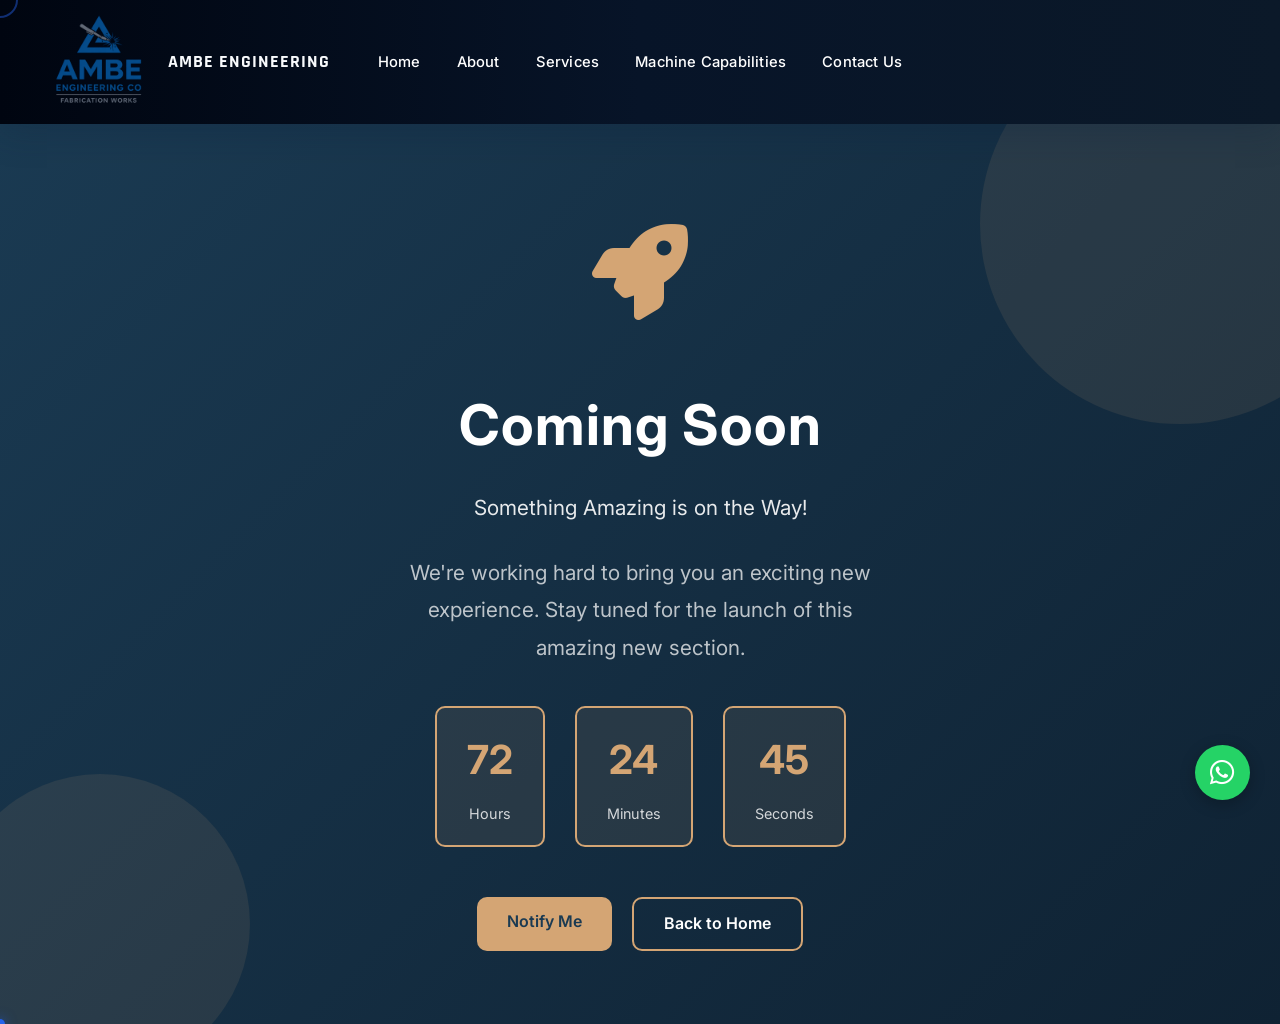
<file: coming-soon.html>
<!DOCTYPE html>
<html lang="en">
<head>
    <meta charset="UTF-8">
    <meta name="viewport" content="width=device-width, initial-scale=1.0">
    <link rel="icon" type="image/png" sizes="32x32" href="image&video/favicon-32x32.png">
    <link rel="icon" type="image/png" sizes="16x16" href="image&video/favicon-16x16.png">
    <link rel="apple-touch-icon" sizes="180x180" href="image&video/apple-touch-icon.png">
    <meta name="theme-color" content="#0f223d">
    <title>Coming Soon | Ambe Engineering Co.</title>
    <link rel="stylesheet" href="styles.css?v=19">
    <link rel="stylesheet" href="https://cdnjs.cloudflare.com/ajax/libs/font-awesome/6.4.0/css/all.min.css">
    <style>
        .coming-soon-container {
            background: linear-gradient(135deg, #1a3a52 0%, #0f2233 100%);
            color: white;
            min-height: 100vh;
            display: flex;
            align-items: center;
            justify-content: center;
            padding: 40px 20px;
            position: relative;
            overflow: hidden;
        }

        .coming-soon-content {
            text-align: center;
            z-index: 2;
            animation: fadeInUp 0.8s ease;
        }

        .coming-soon-icon {
            font-size: 6rem;
            color: #d4a574;
            margin-bottom: 30px;
            animation: float 3s ease-in-out infinite;
        }

        .coming-soon-content h1 {
            font-size: 3.5rem;
            margin-bottom: 20px;
            font-weight: 700;
            letter-spacing: 1px;
        }

        .coming-soon-content p {
            font-size: 1.3rem;
            margin-bottom: 30px;
            opacity: 0.9;
        }

        .coming-soon-description {
            font-size: 1rem;
            margin-bottom: 40px;
            opacity: 0.8;
            max-width: 500px;
            margin-left: auto;
            margin-right: auto;
            line-height: 1.8;
        }

        .countdown {
            display: flex;
            justify-content: center;
            gap: 30px;
            margin-bottom: 50px;
            flex-wrap: wrap;
        }

        .countdown-item {
            background: rgba(212, 165, 116, 0.1);
            border: 2px solid #d4a574;
            border-radius: 10px;
            padding: 20px 30px;
            min-width: 100px;
        }

        .countdown-number {
            font-size: 2.5rem;
            color: #d4a574;
            font-weight: 700;
        }

        .countdown-label {
            font-size: 0.9rem;
            margin-top: 10px;
            opacity: 0.8;
        }

        .coming-soon-buttons {
            display: flex;
            gap: 20px;
            justify-content: center;
            flex-wrap: wrap;
        }

        .coming-soon-buttons a {
            display: inline-block;
            padding: 12px 30px;
            border-radius: 10px;
            text-decoration: none;
            font-weight: 600;
            transition: all 0.3s ease;
        }

        .btn-notify {
            background: #d4a574;
            color: #1a3a52;
        }

        .btn-notify:hover {
            background: #e8b887;
            transform: translateY(-3px);
            box-shadow: 0 15px 30px rgba(212, 165, 116, 0.3);
        }

        .btn-home {
            background: transparent;
            color: white;
            border: 2px solid #d4a574;
        }

        .btn-home:hover {
            background: #d4a574;
            color: #1a3a52;
            transform: translateY(-3px);
        }

        .background-shapes {
            position: absolute;
            top: 0;
            left: 0;
            width: 100%;
            height: 100%;
            z-index: 1;
        }

        .coming-soon-shape {
            position: absolute;
            opacity: 0.1;
        }

        .coming-soon-shape1 {
            width: 400px;
            height: 400px;
            background: #d4a574;
            border-radius: 50%;
            top: -100px;
            right: -100px;
            animation: float 6s ease-in-out infinite;
        }

        .coming-soon-shape2 {
            width: 300px;
            height: 300px;
            background: #d4a574;
            border-radius: 50%;
            bottom: -50px;
            left: -50px;
            animation: float 8s ease-in-out infinite;
            animation-delay: 2s;
        }

        @keyframes float {
            0%, 100% {
                transform: translateY(0px);
            }
            50% {
                transform: translateY(-30px);
            }
        }

        @keyframes fadeInUp {
            from {
                opacity: 0;
                transform: translateY(30px);
            }
            to {
                opacity: 1;
                transform: translateY(0);
            }
        }

        @media (max-width: 768px) {
            .coming-soon-content h1 {
                font-size: 2.5rem;
            }

            .coming-soon-content p {
                font-size: 1rem;
            }

            .coming-soon-icon {
                font-size: 4rem;
            }

            .countdown {
                gap: 15px;
            }

            .countdown-item {
                padding: 15px 20px;
                min-width: 80px;
            }

            .countdown-number {
                font-size: 1.8rem;
            }

            .coming-soon-buttons {
                flex-direction: column;
            }

            .coming-soon-buttons a {
                width: 100%;
                text-align: center;
            }
        }
    </style>
</head>
<body>
    <!-- Navigation Bar -->
    <nav class="navbar">
        <div class="nav-container">
            <a href="index.html" class="logo">
                <img src="image&video/final logo.png" alt="Ambe Engineering Logo">
                <span>AMBE ENGINEERING</span>
            </a>
            <ul class="nav-links">
                <li><a href="index.html">Home</a></li>
                <li><a href="about.html">About</a></li>
                <li><a href="services.html">Services</a></li>
                <li><a href="machines.html">Machine Capabilities</a></li>
                <li><a href="contact.html">Contact Us</a></li>
            </ul>
            <div class="hamburger">
                <span></span>
                <span></span>
                <span></span>
            </div>
        </div>
    </nav>

    <!-- Coming Soon Section -->
    <section class="coming-soon-container">
        <div class="background-shapes">
            <div class="coming-soon-shape coming-soon-shape1"></div>
            <div class="coming-soon-shape coming-soon-shape2"></div>
        </div>

        <div class="coming-soon-content">
            <div class="coming-soon-icon">
                <i class="fas fa-rocket"></i>
            </div>
            <h1>Coming Soon</h1>
            <p>Something Amazing is on the Way!</p>
            
            <div class="coming-soon-description">
                <p>We're working hard to bring you an exciting new experience. Stay tuned for the launch of this amazing new section.</p>
            </div>

            <div class="countdown">
                <div class="countdown-item">
                    <div class="countdown-number">72</div>
                    <div class="countdown-label">Hours</div>
                </div>
                <div class="countdown-item">
                    <div class="countdown-number">24</div>
                    <div class="countdown-label">Minutes</div>
                </div>
                <div class="countdown-item">
                    <div class="countdown-number">45</div>
                    <div class="countdown-label">Seconds</div>
                </div>
            </div>

            <div class="coming-soon-buttons">
                <a href="contact.html" class="coming-soon-buttons btn-notify">Notify Me</a>
                <a href="index.html" class="coming-soon-buttons btn-home">Back to Home</a>
            </div>
        </div>
    </section>

    <script src="script.js?v=11"></script>
    <!-- Custom Premium Cursor elements -->
    <div class="custom-cursor-dot"></div>
    <div class="custom-cursor-outline"></div>

    </body>
</html>
</file>
<file: styles.css>
/* ========================================
   AMBE ENGINEERING - PREMIUM STYLES
   ======================================== */

@import url('https://fonts.googleapis.com/css2?family=Inter:wght@400;500;600;700;800&family=Rajdhani:wght@600;700&display=swap');

:root {
    --primary-color: #0f223d;
    --primary-light: #1a3a52;
    --secondary-color: #2563eb;
    --secondary-dark: #1d4ed8;
    --secondary-light: #3b82f6;
    --accent-blue: #1d4ed8;
    --accent-navy: #0f223d;
    --accent-light: #dbeafe;
    --accent-sky: #60a5fa;
    --text-dark: #1e293b;
    --text-muted: #64748b;
    --text-light: #f8fafc;
    --bg-light: #f1f5f9;
    --bg-white: #ffffff;
    --border-light: #e2e8f0;
    --shadow-sm: 0 4px 15px rgba(15, 34, 61, 0.08);
    --shadow-md: 0 10px 40px rgba(15, 34, 61, 0.12);
    --shadow-lg: 0 20px 60px rgba(15, 34, 61, 0.15);
    --shadow-blue: 0 8px 30px rgba(37, 99, 235, 0.25);
    --radius-sm: 8px;
    --radius-md: 12px;
    --radius-lg: 20px;
    --transition: 0.35s cubic-bezier(0.4, 0, 0.2, 1);
    --container-width: 1200px;
    --nav-height: 124px;
}

*, *::before, *::after {
    margin: 0;
    padding: 0;
    box-sizing: border-box;
}

html {
    scroll-behavior: smooth;
}

body {
    font-family: 'Inter', -apple-system, BlinkMacSystemFont, 'Segoe UI', sans-serif;
    color: var(--text-dark);
    background: var(--bg-white);
    line-height: 1.6;
    overflow-x: hidden;
}

img {
    max-width: 100%;
    height: auto;
    display: block;
}

a {
    text-decoration: none;
    color: inherit;
    transition: color var(--transition);
}

ul {
    list-style: none;
}

.container {
    max-width: var(--container-width);
    margin: 0 auto;
    padding: 0 24px;
}

/* ========================================
   CUSTOM CURSOR
   ======================================== */
.custom-cursor-dot,
.custom-cursor-outline {
    position: fixed;
    pointer-events: none;
    z-index: 10000;
    transform: translate(-50%, -50%);
    border-radius: 50%;
}

.custom-cursor-dot {
    width: 10px;
    height: 10px;
    background: var(--secondary-color);
    box-shadow: 0 0 12px rgba(37, 99, 235, 0.6);
    transition: transform 0.2s ease, background 0.2s ease;
}

.custom-cursor-outline {
    width: 36px;
    height: 36px;
    border: 2px solid rgba(37, 99, 235, 0.45);
    transition: width 0.25s ease, height 0.25s ease, border-color 0.25s ease, background 0.25s ease;
}

.custom-cursor-dot.hovered {
    transform: translate(-50%, -50%) scale(2);
    background: var(--secondary-light);
}

.custom-cursor-outline.hovered {
    width: 64px;
    height: 64px;
    border-color: var(--secondary-color);
    background: rgba(37, 99, 235, 0.08);
}

@media (min-width: 1025px) {
    body {
        cursor: none;
    }

    a, button, .btn, input, textarea, select {
        cursor: none;
    }
}

@media (max-width: 1024px) {
    .custom-cursor-dot,
    .custom-cursor-outline {
        display: none;
    }
}

/* ========================================
   SECTION REVEAL ANIMATION
   ======================================== */
.reveal-section {
    opacity: 1;
    transform: translateY(20px);
    transition: opacity 0.7s ease, transform 0.7s ease;
}

.reveal-section.revealed {
    opacity: 1;
    transform: translateY(0);
}

.hero.reveal-section {
    opacity: 1;
    transform: none;
}

/* ========================================
   NAVBAR — solid blue header
   ======================================== */
.navbar {
    position: relative;
    top: 0;
    left: 0;
    right: 0;
    z-index: 1000;
    height: var(--nav-height);
    background: linear-gradient(90deg, #000510 0%, #071428 50%, #0b1929 100%);
    box-shadow: 0 6px 24px rgba(15, 34, 61, 0.28);
    transition: box-shadow var(--transition);
}

.nav-container {
    position: relative;
    width: 100%;
    max-width: 100%;
    margin: 0 auto;
    padding: 0 clamp(20px, 3vw, 48px);
    height: 100%;
    display: flex;
    align-items: center;
    justify-content: center;
}

.logo {
    display: flex;
    align-items: center;
    flex-shrink: 0;
    position: absolute;
    left: clamp(20px, 3vw, 48px);
    top: 50%;
    height: 100%;
    padding: 2px 0;
    transform: translateY(-50%);
    z-index: 2;
}

.logo img {
    height: 100%;
    max-width: min(460px, 48vw);
    width: auto;
    object-fit: contain;
    object-position: left center;
    transition: transform var(--transition);
    display: block;
    margin: 0;
    padding: 0;
}

.logo:hover img {
    transform: scale(1.03);
}

.logo span {
    color: var(--text-light);
    font-family: 'Rajdhani', sans-serif;
    font-weight: 700;
    font-size: 1.1rem;
    margin-left: 10px;
    letter-spacing: 1px;
}

.nav-links {
    position: static;
    transform: none;
    display: flex;
    align-items: center;
    justify-content: center;
    gap: 4px;
    margin: 0;
    padding: 0;
    z-index: 1;
    list-style: none;
    flex: 1;
}

.nav-links a {
    color: #ffffff;
    font-size: 0.92rem;
    font-weight: 500;
    padding: 10px 16px;
    border-radius: 4px;
    transition: color var(--transition), opacity var(--transition);
    white-space: nowrap;
    letter-spacing: 0.2px;
}

.nav-links a:hover {
    color: #ffffff;
    opacity: 0.82;
    background: transparent;
}

.nav-links a.active {
    color: #ffffff;
    font-weight: 700;
    background: transparent;
    opacity: 1;
}

.nav-right {
    display: flex;
    align-items: center;
    gap: 16px;
    margin-left: 0;
    flex-shrink: 0;
    position: absolute;
    right: clamp(16px, 3vw, 48px);
    top: 50%;
    transform: translateY(-50%);
    z-index: 2;
}

.btn-inquiry {
    display: inline-flex;
    align-items: center;
    justify-content: center;
    gap: 8px;
    background: #0056b3;
    color: white;
    padding: 12px 28px;
    border-radius: 8px;
    font-size: 0.9rem;
    font-weight: 700;
    transition: all var(--transition);
    white-space: nowrap;
    box-shadow: 0 4px 16px rgba(0, 86, 179, 0.4);
}

.btn-inquiry:hover {
    background: #004494;
    transform: translateY(-2px);
    box-shadow: 0 8px 24px rgba(0, 86, 179, 0.5);
}

.btn-primary {
    background: linear-gradient(135deg, var(--secondary-color), var(--secondary-light));
    color: white;
}

.btn-primary:hover {
    background: linear-gradient(135deg, var(--secondary-dark), var(--secondary-color));
    transform: translateY(-2px);
    box-shadow: 0 8px 25px rgba(37, 99, 235, 0.35);
}

.hamburger {
    display: none;
    flex-direction: column;
    gap: 5px;
    cursor: pointer;
    padding: 5px;
}

.hamburger span {
    display: block;
    width: 26px;
    height: 3px;
    background: white;
    border-radius: 2px;
    transition: all var(--transition);
}

/* ========================================
   BUTTONS
   ======================================== */
.btn {
    display: inline-flex;
    align-items: center;
    gap: 10px;
    padding: 14px 28px;
    border-radius: 50px;
    font-size: 0.95rem;
    font-weight: 600;
    border: none;
    transition: all var(--transition);
    white-space: nowrap;
}

.btn-secondary {
    background: transparent;
    color: white;
    border: 2px solid rgba(255, 255, 255, 0.6);
}

.btn-secondary:hover {
    background: white;
    color: var(--primary-color);
    border-color: white;
}

.btn-light {
    background: white;
    color: var(--primary-color);
}

.btn-light:hover {
    background: var(--secondary-color);
    color: white;
    transform: translateY(-2px);
}

/* ========================================
   HERO SECTION
   ======================================== */
.hero {
    position: relative;
    width: 100%;
    height: calc(100vh - var(--nav-height));
    min-height: 480px;
    overflow: hidden;
    display: flex;
    align-items: center;
    justify-content: center;
}

.hero-video {
    position: absolute;
    top: 50%;
    left: 50%;
    min-width: 100%;
    min-height: 100%;
    width: auto;
    height: auto;
    transform: translate(-50%, -50%);
    object-fit: cover;
    z-index: 0;
    animation: heroZoom 20s ease-in-out infinite alternate;
}

.hero-overlay {
    position: absolute;
    inset: 0;
    background: linear-gradient(
        to bottom,
        rgba(11, 19, 43, 0.4) 0%,
        rgba(11, 19, 43, 0.2) 50%,
        rgba(11, 19, 43, 0.5) 100%
    );
    z-index: 1;
}

.hero-content {
    position: relative;
    z-index: 2;
    text-align: center;
    padding: 0 24px;
}

/* ========================================
   ABOUT HOME SECTION
   ======================================== */
.about-home {
    padding: 120px 0;
    background: linear-gradient(135deg, #f8fafc 0%, #eef2ff 50%, #f1f5f9 100%);
    position: relative;
    overflow: hidden;
}

.about-home-bg {
    position: absolute;
    inset: 0;
    background-image: radial-gradient(circle, rgba(37, 99, 235, 0.07) 1px, transparent 1px);
    background-size: 28px 28px;
    pointer-events: none;
}

.about-home-bg::before {
    content: '';
    position: absolute;
    top: -20%;
    right: -10%;
    width: 500px;
    height: 500px;
    background: radial-gradient(circle, rgba(37, 99, 235, 0.12) 0%, transparent 70%);
    border-radius: 50%;
    animation: blobPulse 8s ease-in-out infinite;
}

.about-home-bg::after {
    content: '';
    position: absolute;
    bottom: -15%;
    left: -5%;
    width: 400px;
    height: 400px;
    background: radial-gradient(circle, rgba(59, 130, 246, 0.08) 0%, transparent 70%);
    border-radius: 50%;
    animation: blobPulse 10s ease-in-out infinite reverse;
}

@keyframes blobPulse {
    0%, 100% { transform: scale(1); opacity: 0.8; }
    50% { transform: scale(1.15); opacity: 1; }
}

.about-home-grid {
    display: grid;
    grid-template-columns: 1fr 1fr;
    gap: 70px;
    align-items: center;
    position: relative;
    z-index: 1;
}

.about-image-collage {
    position: relative;
    width: 100%;
    max-width: 500px;
    aspect-ratio: 1;
    margin: 0 auto;
    animation: floatCollage 7s ease-in-out infinite;
}

@keyframes floatCollage {
    0%, 100% { transform: translateY(0); }
    50% { transform: translateY(-14px); }
}

.collage-glow-ring {
    position: absolute;
    top: 50%;
    left: 50%;
    width: 70%;
    height: 70%;
    transform: translate(-50%, -50%);
    border-radius: 50%;
    background: radial-gradient(circle, rgba(37, 99, 235, 0.15) 0%, transparent 70%);
    animation: glowPulse 4s ease-in-out infinite;
    z-index: 0;
}

.collage-orbit-ring {
    position: absolute;
    top: 50%;
    left: 50%;
    width: 88%;
    height: 88%;
    transform: translate(-50%, -50%);
    border: 2px dashed rgba(37, 99, 235, 0.2);
    border-radius: 50%;
    animation: orbitSpin 30s linear infinite;
    z-index: 0;
}

@keyframes glowPulse {
    0%, 100% { opacity: 0.6; transform: translate(-50%, -50%) scale(1); }
    50% { opacity: 1; transform: translate(-50%, -50%) scale(1.08); }
}

@keyframes orbitSpin {
    from { transform: translate(-50%, -50%) rotate(0deg); }
    to { transform: translate(-50%, -50%) rotate(360deg); }
}

.collage-circle {
    position: absolute;
    border-radius: 50%;
    overflow: hidden;
    border: 4px solid white;
    box-shadow: 0 8px 30px rgba(15, 34, 61, 0.15);
    background: white;
    transition: transform 0.45s cubic-bezier(0.4, 0, 0.2, 1),
                box-shadow 0.45s ease,
                border-color 0.45s ease;
}

.collage-circle img {
    width: 100%;
    height: 100%;
    object-fit: cover;
    object-position: center;
    transition: transform 0.5s ease;
}

.collage-circle:hover {
    transform: scale(1.1);
    box-shadow: 0 16px 40px rgba(37, 99, 235, 0.3);
    border-color: var(--secondary-light);
    z-index: 10;
}

.collage-circle:hover img {
    transform: scale(1.08);
}

.circle-main {
    width: 54%;
    height: 54%;
    top: 50%;
    left: 50%;
    transform: translate(-50%, -50%);
    z-index: 5;
    border-width: 5px;
    border-color: white;
    box-shadow: 0 12px 40px rgba(37, 99, 235, 0.25);
    animation: mainCirclePulse 5s ease-in-out infinite;
}

@keyframes mainCirclePulse {
    0%, 100% { box-shadow: 0 12px 40px rgba(37, 99, 235, 0.25); }
    50% { box-shadow: 0 16px 50px rgba(37, 99, 235, 0.4); }
}

.circle-main:hover {
    transform: translate(-50%, -50%) scale(1.06);
}

.circle-sub {
    width: 28%;
    height: 28%;
    z-index: 4;
}

.circle-1 {
    top: 0;
    left: 6%;
}

.circle-2 {
    top: 3%;
    right: 0;
}

.circle-3 {
    bottom: 3%;
    left: 0;
}

.circle-4 {
    bottom: 0;
    right: 6%;
}

.about-image-collage.collage-revealed .circle-1 {
    animation: floatSub1 6s ease-in-out infinite;
}

.about-image-collage.collage-revealed .circle-2 {
    animation: floatSub2 7s ease-in-out infinite 0.5s;
}

.about-image-collage.collage-revealed .circle-3 {
    animation: floatSub1 6.5s ease-in-out infinite 1s;
}

.about-image-collage.collage-revealed .circle-4 {
    animation: floatSub2 7.5s ease-in-out infinite 1.5s;
}

@keyframes floatSub1 {
    0%, 100% { transform: translateY(0); }
    50% { transform: translateY(-8px); }
}

@keyframes floatSub2 {
    0%, 100% { transform: translateY(0); }
    50% { transform: translateY(8px); }
}

.collage-circle-logo {
    background: linear-gradient(145deg, #ffffff 0%, #eef2ff 100%);
    border: 4px solid var(--secondary-color) !important;
    padding: 10px;
    display: flex;
    align-items: center;
    justify-content: center;
}

.collage-circle-logo img {
    object-fit: contain;
    width: 85%;
    height: 85%;
    filter: none;
}

.collage-circle-logo:hover {
    border-color: var(--secondary-light) !important;
    background: linear-gradient(145deg, #ffffff 0%, #dbeafe 100%);
}

.about-home-content {
    padding-left: 10px;
}

.about-badge-slanted {
    display: inline-block;
    background: linear-gradient(135deg, var(--secondary-color), var(--secondary-light));
    color: white;
    padding: 9px 22px;
    font-size: 0.78rem;
    font-weight: 600;
    letter-spacing: 0.8px;
    margin-bottom: 22px;
    transform: skewX(-4deg);
    border-radius: 4px;
    box-shadow: 0 4px 15px rgba(37, 99, 235, 0.3);
    animation: badgeShine 3s ease-in-out infinite;
}

@keyframes badgeShine {
    0%, 100% { box-shadow: 0 4px 15px rgba(37, 99, 235, 0.3); }
    50% { box-shadow: 0 6px 25px rgba(37, 99, 235, 0.45); }
}

.about-badge-slanted span {
    display: inline-block;
    transform: skewX(4deg);
}

.about-home-content h2 {
    font-family: 'Rajdhani', sans-serif;
    font-size: 2.75rem;
    font-weight: 800;
    color: var(--accent-navy);
    line-height: 1.15;
    margin-bottom: 22px;
    letter-spacing: 0.5px;
}

.about-home-content h2 span {
    background: linear-gradient(135deg, var(--secondary-color), var(--secondary-light));
    -webkit-background-clip: text;
    -webkit-text-fill-color: transparent;
    background-clip: text;
}

.about-description-lead {
    font-size: 1.08rem;
    color: #334155;
    font-weight: 500;
    margin-bottom: 18px;
    line-height: 1.75;
    padding-left: 18px;
    border-left: 4px solid var(--secondary-color);
}

.about-description-lead strong {
    color: var(--secondary-color);
    font-weight: 700;
}

.about-description-body {
    color: #64748b;
    margin-bottom: 24px;
    line-height: 1.85;
    font-size: 0.98rem;
}

.about-mini-features {
    display: flex;
    flex-wrap: wrap;
    gap: 12px;
    margin-bottom: 28px;
}

.about-mini-feature {
    display: inline-flex;
    align-items: center;
    gap: 8px;
    background: white;
    color: var(--accent-navy);
    font-size: 0.82rem;
    font-weight: 600;
    padding: 8px 16px;
    border-radius: 50px;
    border: 1px solid rgba(37, 99, 235, 0.15);
    box-shadow: 0 2px 10px rgba(15, 34, 61, 0.06);
    transition: all var(--transition);
}

.about-mini-feature i {
    color: var(--secondary-color);
    font-size: 0.9rem;
}

.about-mini-feature:hover {
    transform: translateY(-3px);
    border-color: var(--secondary-color);
    box-shadow: var(--shadow-blue);
    background: #eef2ff;
}

.about-home-content .btn-primary {
    position: relative;
    overflow: hidden;
}

.about-home-content .btn-primary::after {
    content: '';
    position: absolute;
    top: 0;
    left: -100%;
    width: 100%;
    height: 100%;
    background: linear-gradient(90deg, transparent, rgba(255,255,255,0.3), transparent);
    transition: left 0.5s ease;
}

.about-home-content .btn-primary:hover::after {
    left: 100%;
}

/* ========================================
   SECTION HEADERS
   ======================================== */
.section-header {
    text-align: center;
    margin-bottom: 50px;
}

.section-tagline {
    display: inline-block;
    background: rgba(29, 78, 216, 0.1);
    color: var(--accent-blue);
    padding: 6px 18px;
    border-radius: 50px;
    font-size: 0.8rem;
    font-weight: 700;
    letter-spacing: 2px;
    margin-bottom: 16px;
}

.section-title {
    font-family: 'Rajdhani', sans-serif;
    font-size: 2.2rem;
    font-weight: 700;
    color: var(--primary-color);
    margin-bottom: 16px;
}

.main-title-premium {
    font-size: 2.5rem;
    letter-spacing: 1px;
}

.main-title-premium span {
    color: var(--secondary-color);
}

.section-subtitle {
    color: var(--text-muted);
    font-size: 1.05rem;
    max-width: 650px;
    margin: 0 auto 20px;
}

.subtitle-premium {
    max-width: 700px;
}

.separator-premium {
    display: flex;
    align-items: center;
    justify-content: center;
    gap: 15px;
    margin-top: 20px;
}

.separator-premium span {
    display: block;
    width: 60px;
    height: 2px;
    background: linear-gradient(to right, transparent, var(--secondary-color));
}

.separator-premium span:last-child {
    background: linear-gradient(to left, transparent, var(--secondary-color));
}

.separator-premium i {
    color: var(--secondary-color);
    font-size: 1rem;
}

.title-line {
    width: 80px;
    height: 4px;
    background: var(--secondary-color);
    margin: 0 auto;
    border-radius: 2px;
}

/* ========================================
   HOME MACHINES SECTION
   ======================================== */
.home-machines {
    padding: 110px 0;
    background: linear-gradient(160deg, var(--accent-navy) 0%, var(--primary-light) 50%, #1e3a5f 100%);
    position: relative;
}

.home-machines::before {
    content: '';
    position: absolute;
    inset: 0;
    background: radial-gradient(ellipse at 20% 50%, rgba(37, 99, 235, 0.15) 0%, transparent 60%);
    pointer-events: none;
}

.home-machines .container {
    position: relative;
    z-index: 1;
}

.home-machines .section-tagline {
    background: rgba(37, 99, 235, 0.2);
    color: var(--accent-sky);
}

.home-machines .section-title,
.home-machines .main-title-premium {
    color: white;
}

.home-machines .section-subtitle {
    color: rgba(255, 255, 255, 0.7);
}

.machines-grid-premium {
    display: grid;
    grid-template-columns: repeat(2, 1fr);
    gap: 30px;
    align-items: stretch;
}

.machine-card-premium-dark {
    display: flex;
    flex-direction: column;
    height: 100%;
    background: rgba(255, 255, 255, 0.06);
    border: 1px solid rgba(255, 255, 255, 0.12);
    border-radius: var(--radius-lg);
    padding: 30px;
    transition: all 0.45s cubic-bezier(0.4, 0, 0.2, 1);
    position: relative;
    overflow: hidden;
}

.machine-card-premium-dark::before {
    content: '';
    position: absolute;
    inset: -1px;
    border-radius: var(--radius-lg);
    padding: 1px;
    background: linear-gradient(135deg, transparent, rgba(37, 99, 235, 0.4), transparent);
    -webkit-mask: linear-gradient(#fff 0 0) content-box, linear-gradient(#fff 0 0);
    mask: linear-gradient(#fff 0 0) content-box, linear-gradient(#fff 0 0);
    -webkit-mask-composite: xor;
    mask-composite: exclude;
    opacity: 0;
    transition: opacity 0.45s ease;
}

.machine-card-premium-dark::after {
    content: '';
    position: absolute;
    top: -50%;
    left: -50%;
    width: 200%;
    height: 200%;
    background: radial-gradient(circle, rgba(37, 99, 235, 0.1) 0%, transparent 60%);
    opacity: 0;
    transition: opacity var(--transition);
}

.machine-card-premium-dark:hover::before {
    opacity: 1;
}

.machine-card-premium-dark:hover {
    background: rgba(255, 255, 255, 0.1);
    transform: translateY(-10px) scale(1.01);
    box-shadow: 0 25px 60px rgba(0, 0, 0, 0.35), 0 0 40px rgba(37, 99, 235, 0.15);
    border-color: rgba(37, 99, 235, 0.5);
}

.machine-card-premium-dark:hover::after {
    opacity: 1;
}

.machine-media-premium {
    width: 100%;
    height: 260px;
    min-height: 260px;
    border-radius: var(--radius-md);
    overflow: hidden;
    margin-bottom: 20px;
    background: linear-gradient(180deg, #1e3350 0%, #0f223d 100%);
    position: relative;
    display: flex;
    align-items: center;
    justify-content: center;
    padding: 16px 20px;
}

.machine-media-premium::after {
    content: '';
    position: absolute;
    inset: 0;
    background: linear-gradient(to top, rgba(15, 34, 61, 0.5) 0%, transparent 50%);
    opacity: 0;
    transition: opacity 0.4s ease;
}

.machine-card-premium-dark:hover .machine-media-premium::after {
    opacity: 1;
}

.card-icon-box {
    width: 50px;
    height: 50px;
    background: linear-gradient(135deg, var(--secondary-color), var(--secondary-light));
    border-radius: var(--radius-sm);
    display: flex;
    align-items: center;
    justify-content: center;
    flex-shrink: 0;
    transition: transform var(--transition);
}

.machine-card-premium-dark:hover .card-icon-box {
    transform: rotate(-5deg) scale(1.1);
}

.card-title-box p {
    color: var(--accent-sky);
    font-size: 0.85rem;
    font-weight: 600;
    letter-spacing: 2px;
}

.card-header-premium {
    display: flex;
    align-items: center;
    gap: 16px;
    margin-bottom: 20px;
}

.card-icon-box i {
    color: white;
    font-size: 1.3rem;
}

.card-title-box h3 {
    font-family: 'Rajdhani', sans-serif;
    font-size: 1.4rem;
    font-weight: 700;
    color: white;
    letter-spacing: 1px;
}

.machine-media-premium img {
    width: 100%;
    height: 100%;
    max-width: 100%;
    max-height: 100%;
    object-fit: contain;
    object-position: center;
    transition: transform 0.5s ease;
}

.machine-card-premium-dark:hover .machine-media-premium img {
    transform: scale(1.05);
}

.machine-description-premium {
    color: rgba(255, 255, 255, 0.75);
    font-size: 0.95rem;
    line-height: 1.7;
    margin-bottom: 24px;
    flex: 1;
}

.machine-specs-grid-premium {
    display: grid;
    grid-template-columns: repeat(2, 1fr);
    gap: 12px;
}

.spec-badge-box {
    display: flex;
    align-items: center;
    gap: 12px;
    background: rgba(255, 255, 255, 0.06);
    border: 1px solid rgba(255, 255, 255, 0.08);
    border-radius: var(--radius-sm);
    padding: 12px;
}

.spec-icon-box {
    width: 36px;
    height: 36px;
    background: rgba(37, 99, 235, 0.2);
    border-radius: 6px;
    display: flex;
    align-items: center;
    justify-content: center;
    flex-shrink: 0;
}

.spec-icon-box i {
    color: var(--secondary-color);
    font-size: 0.9rem;
}

.machine-specs-grid-premium .spec-label {
    display: block;
    font-size: 0.72rem;
    color: #ffffff;
    font-weight: 600;
    letter-spacing: 1px;
    text-transform: uppercase;
}

.machine-specs-grid-premium .spec-value {
    display: block;
    font-size: 0.88rem;
    color: #ffffff;
    font-weight: 700;
}

.home-machines .machine-description-premium {
    color: rgba(255, 255, 255, 0.9);
}

.home-machines .card-title-box h3,
.home-machines .card-title-box p {
    color: #ffffff;
}

.home-machines .card-title-box p {
    color: var(--accent-sky);
}

/* ========================================
   MISSION & VISION SECTION
   ======================================== */
.mission-vision-section {
    padding: 100px 0 90px;
    background: linear-gradient(180deg, #eef2ff 0%, #f8fafc 45%, #eef2ff 100%);
    position: relative;
    overflow: hidden;
}

.mv-bg-pattern {
    position: absolute;
    inset: 0;
    background-image: radial-gradient(circle, rgba(37, 99, 235, 0.06) 1px, transparent 1px);
    background-size: 26px 26px;
    pointer-events: none;
}

.mission-vision-section .container {
    position: relative;
    z-index: 1;
}

.mv-header {
    text-align: center;
    margin-bottom: 36px;
}

.mv-tag {
    display: inline-block;
    background: rgba(37, 99, 235, 0.12);
    color: var(--secondary-color);
    font-size: 0.75rem;
    font-weight: 700;
    letter-spacing: 2.5px;
    padding: 7px 18px;
    border-radius: 50px;
    margin-bottom: 16px;
}

.mv-title {
    font-family: 'Rajdhani', sans-serif;
    font-size: 2.6rem;
    font-weight: 800;
    color: var(--accent-navy);
    letter-spacing: 0.5px;
}

.mv-visual {
    max-width: 960px;
    margin: 0 auto;
    position: relative;
}

.mv-lines-area {
    position: absolute;
    inset: 0;
    width: 100%;
    height: 100%;
    margin: 0;
    pointer-events: none;
    z-index: 1;
}

.mv-connectors-svg {
    width: 100%;
    height: 100%;
    display: block;
    overflow: visible;
}

.mv-hub-area {
    position: relative;
    display: flex;
    flex-direction: column;
    align-items: center;
    margin-bottom: 0;
    min-height: 170px;
    z-index: 2;
}

.mv-hub-ring-outer {
    position: absolute;
    top: 8px;
    width: 130px;
    height: 130px;
    border: 2px dashed rgba(37, 99, 235, 0.35);
    border-radius: 50%;
    animation: mvRingSpin 20s linear infinite;
}

@keyframes mvRingSpin {
    from { transform: rotate(0deg); }
    to { transform: rotate(360deg); }
}

.mv-hub {
    position: relative;
    z-index: 2;
    width: 110px;
    height: 110px;
    border-radius: 50%;
    background: linear-gradient(145deg, #ffffff, #eef2ff);
    border: 3px solid var(--secondary-light);
    box-shadow: var(--shadow-blue);
    display: flex;
    flex-direction: column;
    align-items: center;
    justify-content: center;
    text-align: center;
    padding: 10px;
    margin-top: 18px;
}

.mv-hub-icon {
    color: var(--secondary-color);
    font-size: 1.1rem;
    margin-bottom: 4px;
}

.mv-hub-title {
    font-family: 'Rajdhani', sans-serif;
    font-size: 0.85rem;
    font-weight: 800;
    color: var(--accent-navy);
    letter-spacing: 0.5px;
    line-height: 1.2;
}

.mv-hub-sub {
    font-size: 0.65rem;
    color: var(--secondary-color);
    font-weight: 600;
    margin-top: 2px;
}

.mv-connector-path {
    transition: stroke-dashoffset 0s, stroke-dasharray 0s;
}

.mission-vision-section.mv-lines-flow .mv-connector-path {
    animation: mvDashFlow 2.2s linear infinite;
}

@keyframes mvDashFlow {
    from { stroke-dashoffset: 0; }
    to { stroke-dashoffset: -32; }
}

.mv-card-connector {
    position: absolute;
    top: -18px;
    left: 50%;
    transform: translateX(-50%) scale(0);
    width: 22px;
    height: 22px;
    border-radius: 50%;
    background: var(--secondary-color);
    border: 4px solid white;
    box-shadow: 0 0 0 3px var(--secondary-light), 0 4px 14px rgba(37, 99, 235, 0.4);
    z-index: 5;
    opacity: 0;
    pointer-events: none;
}

.mv-card-connector::before {
    content: '';
    position: absolute;
    left: 50%;
    bottom: 100%;
    transform: translateX(-50%);
    width: 3px;
    height: 14px;
    border-radius: 999px;
    background: repeating-linear-gradient(
        to bottom,
        currentColor 0 4px,
        transparent 4px 8px
    );
}

.mv-card-vision .mv-card-connector {
    color: var(--secondary-color);
}

.mv-card-mission .mv-card-connector {
    color: var(--secondary-light);
    background: var(--secondary-light);
    box-shadow: 0 0 0 2px var(--secondary-color), 0 4px 14px rgba(59, 130, 246, 0.4);
}

.mission-vision-section.mv-lines-drawn .mv-card-vision .mv-card-connector {
    opacity: 1;
    transform: translateX(-50%) scale(1);
    transition: opacity 0.35s ease 1.3s, transform 0.45s cubic-bezier(0.34, 1.56, 0.64, 1) 1.3s;
    animation: mvDotPulse 2.2s ease-in-out infinite 1.6s;
}

.mission-vision-section.mv-lines-drawn .mv-card-mission .mv-card-connector {
    opacity: 1;
    transform: translateX(-50%) scale(1);
    transition: opacity 0.35s ease 1.5s, transform 0.45s cubic-bezier(0.34, 1.56, 0.64, 1) 1.5s;
    animation: mvDotPulse 2.2s ease-in-out infinite 1.8s;
}

@keyframes mvDotPulse {
    0%, 100% { transform: translateX(-50%) scale(1); opacity: 1; }
    50% { transform: translateX(-50%) scale(1.2); opacity: 0.85; }
}

.mv-cards-grid {
    display: grid;
    grid-template-columns: 1fr 1fr;
    gap: 28px;
    position: relative;
    z-index: 2;
}

.mv-card {
    background: rgba(255, 255, 255, 0.58);
    backdrop-filter: blur(20px);
    -webkit-backdrop-filter: blur(20px);
    border-radius: var(--radius-lg);
    padding: 32px 28px;
    box-shadow:
        0 8px 32px rgba(37, 99, 235, 0.12),
        inset 0 1px 0 rgba(255, 255, 255, 0.95),
        inset 0 -1px 0 rgba(255, 255, 255, 0.4);
    border: 1px solid rgba(255, 255, 255, 0.82);
    transition:
        transform 0.45s cubic-bezier(0.34, 1.2, 0.64, 1),
        box-shadow 0.45s ease,
        border-color 0.35s ease,
        background 0.35s ease;
    position: relative;
    margin-top: 8px;
    overflow: visible;
    cursor: pointer;
}

.mv-card::after {
    content: '';
    position: absolute;
    top: 0;
    left: -120%;
    width: 55%;
    height: 100%;
    background: linear-gradient(
        105deg,
        transparent 0%,
        rgba(255, 255, 255, 0.55) 45%,
        transparent 100%
    );
    transform: skewX(-18deg);
    transition: left 0.7s ease;
    pointer-events: none;
    z-index: 1;
}

.mv-card-vision {
    border-top: 3px solid var(--secondary-color);
}

.mv-card-mission {
    border-top: 3px solid var(--secondary-light);
}

@media (hover: hover) {
    .mv-card:hover {
        transform: translateY(-10px) scale(1.015);
        box-shadow: 0 22px 50px rgba(37, 99, 235, 0.22), 0 8px 24px rgba(15, 34, 61, 0.1);
    }

    .mv-card:hover::after {
        left: 130%;
    }

    .mv-card-vision:hover {
        border-color: rgba(37, 99, 235, 0.45);
        border-top-color: var(--secondary-color);
        background: rgba(255, 255, 255, 0.78);
        box-shadow: 0 22px 50px rgba(37, 99, 235, 0.22), inset 0 1px 0 rgba(255, 255, 255, 1);
    }

    .mv-card-mission:hover {
        border-color: rgba(59, 130, 246, 0.45);
        border-top-color: var(--secondary-light);
        background: rgba(255, 255, 255, 0.78);
        box-shadow: 0 22px 50px rgba(59, 130, 246, 0.2), inset 0 1px 0 rgba(255, 255, 255, 1);
    }

    .mv-card:hover .mv-card-icon {
        transform: scale(1.15) rotate(-6deg);
    }

    .mv-card-vision:hover .mv-card-icon {
        background: rgba(37, 99, 235, 0.2);
        box-shadow: 0 6px 18px rgba(37, 99, 235, 0.25);
    }

    .mv-card-mission:hover .mv-card-icon {
        background: rgba(59, 130, 246, 0.22);
        box-shadow: 0 6px 18px rgba(59, 130, 246, 0.25);
    }

    .mv-card:hover .mv-card-badge {
        transform: scale(1.06);
        letter-spacing: 1.4px;
    }

    .mv-card-vision:hover .mv-card-badge {
        background: rgba(37, 99, 235, 0.18);
    }

    .mv-card-mission:hover .mv-card-badge {
        background: rgba(59, 130, 246, 0.2);
    }

    .mv-card:hover .mv-card-title {
        color: var(--secondary-color);
        transform: translateX(4px);
    }

    .mv-card:hover .mv-card-text {
        color: #334155;
    }

    .mv-card:hover .mv-card-list li {
        transform: translateX(8px);
        background: rgba(255, 255, 255, 0.6);
        box-shadow: inset 0 1px 0 rgba(255, 255, 255, 0.95), 0 4px 12px rgba(37, 99, 235, 0.12);
    }

    .mv-card:hover .mv-card-list li:nth-child(2) {
        transition-delay: 0.06s;
    }

    .mv-card:hover .mv-card-list li:nth-child(3) {
        transition-delay: 0.12s;
    }

    .mv-card:hover .mv-bullet {
        transform: scale(1.35);
        box-shadow: 0 0 10px rgba(37, 99, 235, 0.45);
    }

    .mission-vision-section.mv-lines-drawn .mv-card:hover .mv-card-connector {
        transform: translateX(-50%) scale(1.25);
        box-shadow: 0 0 0 4px rgba(37, 99, 235, 0.2), 0 0 18px rgba(37, 99, 235, 0.45);
    }
}

.mv-card:active {
    transform: translateY(-4px) scale(1.005);
}

.mv-card-top {
    display: flex;
    align-items: center;
    justify-content: space-between;
    margin-bottom: 18px;
}

.mv-card-icon {
    width: 44px;
    height: 44px;
    border-radius: var(--radius-sm);
    display: flex;
    align-items: center;
    justify-content: center;
    font-size: 1.1rem;
    transition: transform 0.4s cubic-bezier(0.34, 1.2, 0.64, 1), background 0.35s ease, box-shadow 0.35s ease;
}

.mv-icon-vision {
    background: rgba(37, 99, 235, 0.12);
    color: var(--secondary-color);
}

.mv-icon-mission {
    background: rgba(59, 130, 246, 0.15);
    color: var(--secondary-dark);
}

.mv-card-badge {
    font-size: 0.7rem;
    font-weight: 700;
    letter-spacing: 1px;
    padding: 5px 12px;
    border-radius: 50px;
    transition: transform 0.35s ease, letter-spacing 0.35s ease, background 0.35s ease;
}

.mv-badge-vision {
    background: rgba(37, 99, 235, 0.1);
    color: var(--secondary-color);
}

.mv-badge-mission {
    background: rgba(59, 130, 246, 0.12);
    color: var(--secondary-dark);
}

.mv-card-title {
    font-family: 'Rajdhani', sans-serif;
    font-size: 1.5rem;
    font-weight: 700;
    color: var(--accent-navy);
    margin-bottom: 14px;
    transition: color 0.35s ease, transform 0.35s ease;
}

.mv-card-text {
    color: #475569;
    font-size: 0.95rem;
    line-height: 1.75;
    margin-bottom: 18px;
    transition: color 0.35s ease;
}

.mv-card-list {
    list-style: none;
    padding: 0;
    margin: 0;
}

.mv-card-list li {
    display: flex;
    align-items: flex-start;
    gap: 10px;
    color: #475569;
    font-size: 0.9rem;
    line-height: 1.65;
    margin-bottom: 12px;
    padding: 14px 16px;
    background: rgba(255, 255, 255, 0.4);
    backdrop-filter: blur(12px);
    -webkit-backdrop-filter: blur(12px);
    border: 1px solid rgba(255, 255, 255, 0.6);
    border-radius: 12px;
    transition: transform 0.35s ease, background 0.35s ease, box-shadow 0.35s ease;
    box-shadow: inset 0 1px 0 rgba(255, 255, 255, 0.8);
}

.mv-card-list li strong {
    color: var(--accent-navy);
}

.mv-bullet {
    width: 8px;
    height: 8px;
    background: var(--secondary-color);
    border-radius: 50%;
    flex-shrink: 0;
    margin-top: 7px;
    transition: transform 0.35s ease, box-shadow 0.35s ease;
}

/* ========================================
   SERVICES PREVIEW — INTERACTIVE GLASS
   ======================================== */
.services-preview {
    padding: 110px 0;
    background: linear-gradient(180deg, #f8fafc 0%, #ffffff 40%, #eef2ff 100%);
    position: relative;
    overflow: hidden;
}

.services-preview-bg {
    position: absolute;
    inset: 0;
    background-image: radial-gradient(circle, rgba(37, 99, 235, 0.07) 1px, transparent 1px);
    background-size: 28px 28px;
    pointer-events: none;
}

.services-preview-bg::after {
    content: '';
    position: absolute;
    top: 10%;
    right: -5%;
    width: 400px;
    height: 400px;
    background: radial-gradient(circle, rgba(37, 99, 235, 0.08) 0%, transparent 70%);
    border-radius: 50%;
}

.services-preview .container {
    position: relative;
    z-index: 1;
}

.services-showcase-header {
    text-align: center;
    max-width: 720px;
    margin: 0 auto 48px;
}

.services-showcase-tag {
    display: inline-block;
    background: rgba(37, 99, 235, 0.1);
    color: var(--secondary-color);
    font-size: 0.72rem;
    font-weight: 700;
    letter-spacing: 2.5px;
    padding: 7px 18px;
    border-radius: 50px;
    margin-bottom: 16px;
    border: 1px solid rgba(37, 99, 235, 0.15);
}

.services-showcase-title {
    font-family: 'Rajdhani', sans-serif;
    font-size: 2.75rem;
    font-weight: 800;
    color: var(--accent-navy);
    margin-bottom: 14px;
    letter-spacing: 0.5px;
}

.services-showcase-subtitle {
    color: var(--text-muted);
    font-size: 1.02rem;
    line-height: 1.75;
    margin-bottom: 22px;
}

.services-showcase-line {
    display: flex;
    align-items: center;
    justify-content: center;
    gap: 14px;
}

.services-showcase-line span {
    width: 50px;
    height: 2px;
    background: linear-gradient(90deg, transparent, var(--secondary-color));
}

.services-showcase-line span:last-child {
    background: linear-gradient(90deg, var(--secondary-color), transparent);
}

.services-showcase-line i {
    color: var(--secondary-color);
    font-size: 1rem;
    animation: spinSlow 10s linear infinite;
}

.services-interactive {
    display: grid;
    grid-template-columns: 340px 1fr;
    gap: 24px;
    align-items: stretch;
}

.services-nav-col {
    display: flex;
    flex-direction: column;
    gap: 8px;
    max-height: 520px;
    overflow-y: auto;
    padding-right: 4px;
    scrollbar-width: thin;
    scrollbar-color: rgba(37, 99, 235, 0.3) transparent;
}

.service-nav-btn {
    display: flex;
    align-items: center;
    gap: 12px;
    width: 100%;
    padding: 14px 16px;
    border: 1px solid rgba(255, 255, 255, 0.9);
    border-radius: var(--radius-md);
    background: rgba(255, 255, 255, 0.65);
    backdrop-filter: blur(12px);
    -webkit-backdrop-filter: blur(12px);
    box-shadow: 0 4px 16px rgba(15, 34, 61, 0.06);
    cursor: pointer;
    text-align: left;
    font-family: inherit;
    transition: all 0.35s cubic-bezier(0.4, 0, 0.2, 1);
    color: var(--accent-navy);
}

.service-nav-btn i {
    color: var(--secondary-color);
    font-size: 0.95rem;
    width: 18px;
    flex-shrink: 0;
    transition: transform 0.35s ease;
}

.service-nav-num {
    font-family: 'Rajdhani', sans-serif;
    font-size: 0.75rem;
    font-weight: 800;
    color: var(--secondary-color);
    opacity: 0.7;
    min-width: 20px;
}

.service-nav-btn span:last-of-type {
    font-size: 0.86rem;
    font-weight: 600;
    line-height: 1.3;
    flex: 1;
}

.service-nav-btn:hover {
    transform: translateX(6px);
    border-color: rgba(37, 99, 235, 0.35);
    box-shadow: var(--shadow-blue);
    background: rgba(255, 255, 255, 0.9);
}

.service-nav-btn.active {
    background: linear-gradient(135deg, var(--secondary-color), var(--secondary-light));
    border-color: transparent;
    color: white;
    box-shadow: 0 8px 24px rgba(37, 99, 235, 0.35);
    transform: translateX(8px);
}

.service-nav-btn.active i,
.service-nav-btn.active .service-nav-num {
    color: white;
    opacity: 1;
}

.services-display-glass {
    position: relative;
    min-height: 480px;
    border-radius: var(--radius-lg);
    overflow: hidden;
    background: rgba(255, 255, 255, 0.55);
    backdrop-filter: blur(20px);
    -webkit-backdrop-filter: blur(20px);
    border: 1px solid rgba(255, 255, 255, 0.85);
    box-shadow:
        0 16px 48px rgba(37, 99, 235, 0.12),
        inset 0 1px 0 rgba(255, 255, 255, 0.95);
}

.service-display-slide {
    position: absolute;
    inset: 0;
    display: grid;
    grid-template-columns: 1.1fr 0.9fr;
    opacity: 0;
    visibility: hidden;
    transform: translateX(20px) scale(0.98);
    transition: opacity 0.45s ease, transform 0.45s cubic-bezier(0.34, 1.1, 0.64, 1), visibility 0.45s;
}

.service-display-slide.active {
    opacity: 1;
    visibility: visible;
    transform: translateX(0) scale(1);
    position: relative;
}

.service-display-image {
    height: 100%;
    min-height: 480px;
    overflow: hidden;
    background: linear-gradient(180deg, #e8eef5, #f1f5f9);
    display: flex;
    align-items: center;
    justify-content: center;
    padding: 16px;
}

.service-display-image img {
    width: 100%;
    height: 100%;
    max-height: 100%;
    object-fit: contain;
    object-position: center;
    transition: transform 0.6s cubic-bezier(0.34, 1.1, 0.64, 1);
}

.service-display-slide.active .service-display-image img {
    animation: serviceImageIn 0.65s ease forwards;
}

@keyframes serviceImageIn {
    from { transform: scale(1.08); opacity: 0.7; }
    to { transform: scale(1); opacity: 1; }
}

.service-display-info {
    padding: 40px 36px;
    display: flex;
    flex-direction: column;
    justify-content: center;
    background: rgba(255, 255, 255, 0.4);
    border-left: 1px solid rgba(255, 255, 255, 0.6);
}

.service-display-tag {
    display: inline-block;
    font-size: 0.7rem;
    font-weight: 700;
    letter-spacing: 2px;
    color: var(--secondary-color);
    background: rgba(37, 99, 235, 0.1);
    padding: 6px 14px;
    border-radius: 50px;
    margin-bottom: 16px;
    width: fit-content;
}

.service-display-info h3 {
    font-family: 'Rajdhani', sans-serif;
    font-size: 1.85rem;
    font-weight: 800;
    color: var(--accent-navy);
    margin-bottom: 16px;
    line-height: 1.15;
}

.service-display-info p {
    color: #475569;
    font-size: 0.98rem;
    line-height: 1.8;
    margin: 0;
}

.services-cta-link {
    text-align: center;
    margin-top: 44px;
}

.services-explore-btn {
    padding: 16px 32px;
    font-size: 1rem;
    box-shadow: var(--shadow-blue);
}

.services-explore-btn:hover {
    box-shadow: 0 12px 36px rgba(37, 99, 235, 0.45);
}

.services-checklist-grid {
    display: grid;
    grid-template-columns: repeat(3, 1fr);
    gap: 20px;
    margin-top: 10px;
}

.service-check-item {
    display: flex;
    align-items: center;
    gap: 14px;
    background: white;
    padding: 20px 22px;
    border-radius: var(--radius-md);
    border: 1px solid var(--border-light);
    box-shadow: var(--shadow-sm);
    transition: all var(--transition);
}

.service-check-item i {
    color: var(--secondary-color);
    font-size: 1.25rem;
    flex-shrink: 0;
    transition: transform var(--transition);
}

.service-check-item span {
    font-size: 0.95rem;
    font-weight: 600;
    color: var(--accent-navy);
    line-height: 1.4;
}

.service-check-item:hover {
    transform: translateY(-5px);
    box-shadow: var(--shadow-blue);
    border-color: rgba(37, 99, 235, 0.35);
    background: linear-gradient(135deg, #ffffff, #eef2ff);
}

.service-check-item:hover i {
    transform: scale(1.2);
}

.services-cta-link {
    text-align: center;
    margin-top: 40px;
}

.services-grid {
    display: grid;
    grid-template-columns: repeat(4, 1fr);
    gap: 24px;
}

.service-card-premium-light {
    background: white;
    border-radius: var(--radius-lg);
    padding: 32px 24px;
    box-shadow: var(--shadow-sm);
    border: 1px solid var(--border-light);
    transition: all var(--transition);
    display: flex;
    flex-direction: column;
    position: relative;
    overflow: hidden;
}

.service-card-premium-light::before {
    content: '';
    position: absolute;
    top: 0;
    left: 0;
    right: 0;
    height: 3px;
    background: linear-gradient(90deg, var(--secondary-color), var(--secondary-light));
    transform: scaleX(0);
    transform-origin: left;
    transition: transform var(--transition);
}

.service-card-premium-light:hover {
    transform: translateY(-10px);
    box-shadow: var(--shadow-blue);
    border-color: rgba(37, 99, 235, 0.3);
}

.service-card-premium-light:hover::before {
    transform: scaleX(1);
}

.service-icon-wrapper-light {
    width: 60px;
    height: 60px;
    background: linear-gradient(135deg, var(--secondary-color), var(--secondary-light));
    border-radius: var(--radius-md);
    display: flex;
    align-items: center;
    justify-content: center;
    margin-bottom: 20px;
    transition: transform var(--transition), box-shadow var(--transition);
}

.service-card-premium-light:hover .service-icon-wrapper-light {
    transform: scale(1.1) rotate(-5deg);
    box-shadow: 0 8px 20px rgba(37, 99, 235, 0.35);
}

.service-icon-wrapper-light i {
    color: white;
    font-size: 1.5rem;
}

.service-card-premium-light h3 {
    font-size: 1.1rem;
    font-weight: 700;
    color: var(--primary-color);
    margin-bottom: 12px;
}

.service-card-premium-light p {
    color: var(--text-muted);
    font-size: 0.9rem;
    line-height: 1.7;
    flex: 1;
    margin-bottom: 20px;
}

.service-explore-link-light {
    display: inline-flex;
    align-items: center;
    gap: 8px;
    color: var(--secondary-color);
    font-weight: 600;
    font-size: 0.875rem;
    transition: gap var(--transition);
}

.service-explore-link-light:hover {
    gap: 12px;
}

/* ========================================
   WHY PARTNER SECTION (Mockup Match)
   ======================================== */
.why-partner-section {
    position: relative;
    padding: 110px 0;
    background: #f8fafc;
    overflow: hidden;
}

.why-partner-bg-pattern {
    position: absolute;
    inset: 0;
    background-image: radial-gradient(circle, #cbd5e1 1px, transparent 1px);
    background-size: 24px 24px;
    opacity: 0.45;
    pointer-events: none;
}

.why-partner-bg-image {
    position: absolute;
    top: 0;
    right: 0;
    width: 45%;
    height: 100%;
    background: url('image&video/machine image.png') center/cover no-repeat;
    opacity: 0.06;
    mask-image: linear-gradient(to left, black 30%, transparent 100%);
    -webkit-mask-image: linear-gradient(to left, black 30%, transparent 100%);
    pointer-events: none;
}

.why-partner-container {
    position: relative;
    z-index: 1;
    display: grid;
    grid-template-columns: 0.9fr 1.1fr;
    gap: 50px;
    align-items: start;
}

.partner-company-tag {
    display: inline-flex;
    align-items: center;
    gap: 10px;
    color: var(--secondary-color);
    font-size: 0.8rem;
    font-weight: 700;
    letter-spacing: 2.5px;
    margin-bottom: 18px;
}

.partner-company-tag i {
    animation: spinSlow 8s linear infinite;
}

@keyframes spinSlow {
    from { transform: rotate(0deg); }
    to { transform: rotate(360deg); }
}

.partner-main-title {
    font-family: 'Rajdhani', sans-serif;
    font-size: 2.75rem;
    font-weight: 800;
    color: var(--accent-navy);
    line-height: 1.05;
    letter-spacing: 1px;
    margin-bottom: 16px;
}

.partner-title-line {
    width: 70px;
    height: 5px;
    background: linear-gradient(90deg, var(--secondary-color), var(--secondary-light));
    margin-bottom: 24px;
    border-radius: 3px;
}

.partner-lead-desc {
    color: var(--text-muted);
    font-size: 1rem;
    line-height: 1.85;
    margin-bottom: 36px;
    max-width: 420px;
}

.partner-stats-row {
    display: flex;
    align-items: stretch;
    margin-bottom: 36px;
}

.partner-stat-item {
    flex: 1;
    text-align: center;
    padding: 8px 12px;
    transition: transform var(--transition);
}

.partner-stat-item:hover {
    transform: translateY(-4px);
}

.partner-stat-divider {
    width: 1px;
    background: var(--border-light);
    margin: 8px 0;
    flex-shrink: 0;
}

.partner-stat-icon {
    color: var(--secondary-color);
    font-size: 1.6rem;
    margin-bottom: 10px;
    transition: transform var(--transition);
}

.partner-stat-item:hover .partner-stat-icon {
    transform: scale(1.15);
}

.partner-stat-num {
    font-family: 'Rajdhani', sans-serif;
    font-size: 2.1rem;
    font-weight: 800;
    color: var(--accent-navy);
    line-height: 1;
}

.partner-stat-label {
    font-size: 0.72rem;
    color: var(--text-muted);
    font-weight: 500;
    margin-top: 6px;
    line-height: 1.4;
}

.partner-navy-card {
    display: flex;
    align-items: flex-start;
    gap: 18px;
    background: linear-gradient(135deg, var(--accent-navy) 0%, var(--primary-light) 100%);
    border-radius: var(--radius-lg);
    padding: 26px 28px;
    box-shadow: var(--shadow-md);
    transition: transform var(--transition), box-shadow var(--transition);
}

.partner-navy-card:hover {
    transform: translateY(-4px);
    box-shadow: var(--shadow-lg);
}

.navy-card-icon {
    width: 48px;
    height: 48px;
    background: rgba(37, 99, 235, 0.25);
    border-radius: 50%;
    display: flex;
    align-items: center;
    justify-content: center;
    flex-shrink: 0;
}

.navy-card-icon i {
    color: var(--accent-sky);
    font-size: 1.2rem;
}

.navy-card-main-text {
    color: white;
    font-size: 1rem;
    font-weight: 600;
    line-height: 1.65;
}

.navy-card-divider {
    width: 50px;
    height: 2px;
    background: var(--secondary-light);
    margin: 14px 0;
}

.navy-card-sub-text {
    color: var(--accent-sky);
    font-size: 0.9rem;
    font-weight: 500;
}

.why-partner-timeline {
    position: relative;
    display: grid;
    grid-template-columns: 1fr 1fr;
    gap: 28px;
    min-height: 520px;
}

.timeline-connectors-svg {
    position: absolute;
    inset: 0;
    width: 100%;
    height: 100%;
    z-index: 0;
    pointer-events: none;
}

.connector-path {
    stroke-dasharray: 200;
    stroke-dashoffset: 200;
    transition: stroke-dashoffset 1.5s ease;
}

.why-partner-section.connectors-drawn .connector-path {
    stroke-dashoffset: 0;
}

.connector-node {
    opacity: 0;
    transform-origin: center;
    transition: opacity 0.4s ease 0.8s;
}

.why-partner-section.connectors-drawn .connector-node {
    opacity: 1;
}

.timeline-col-1,
.timeline-col-2 {
    display: flex;
    flex-direction: column;
    gap: 28px;
    position: relative;
    z-index: 1;
}

.timeline-col-2 {
    padding-top: 50px;
}

.timeline-card {
    background: white;
    border-radius: var(--radius-md);
    padding: 0;
    box-shadow: 0 4px 20px rgba(15, 34, 61, 0.08);
    border: 1px solid var(--border-light);
    border-left: 5px solid var(--accent-blue);
    position: relative;
    overflow: hidden;
    transition: transform var(--transition), box-shadow var(--transition), border-left-width var(--transition);
}

.timeline-card::before {
    content: '';
    position: absolute;
    inset: 0;
    background: linear-gradient(135deg, rgba(37, 99, 235, 0.04), transparent);
    opacity: 0;
    transition: opacity var(--transition);
}

.timeline-card:hover {
    transform: translateY(-6px);
    box-shadow: var(--shadow-blue);
    border-left-width: 7px;
}

.timeline-card:hover::before {
    opacity: 1;
}

.card-border-navy {
    border-left-color: var(--accent-navy);
}

.card-border-blue-light {
    border-left-color: var(--secondary-light);
}

.card-border-blue {
    border-left-color: var(--secondary-color);
}

.timeline-card-index {
    position: absolute;
    top: 14px;
    right: 18px;
    font-family: 'Rajdhani', sans-serif;
    font-size: 2.5rem;
    font-weight: 800;
    color: rgba(15, 34, 61, 0.14);
    line-height: 1;
    z-index: 3;
    pointer-events: none;
}

.timeline-card-inner {
    display: flex;
    align-items: flex-start;
    gap: 16px;
    padding: 22px 20px;
    position: relative;
    z-index: 2;
}

.timeline-icon-box {
    width: 64px;
    height: 64px;
    flex-shrink: 0;
    transition: transform var(--transition);
}

.timeline-card:hover .timeline-icon-box {
    transform: scale(1.08) rotate(-3deg);
}

.timeline-svg-icon {
    width: 100%;
    height: 100%;
}

.timeline-card-body h3 {
    font-family: 'Rajdhani', sans-serif;
    font-size: 1rem;
    font-weight: 700;
    color: var(--accent-navy);
    letter-spacing: 1.5px;
    margin-bottom: 8px;
}

.timeline-card-line {
    width: 32px;
    height: 3px;
    background: var(--secondary-color);
    margin-bottom: 10px;
    border-radius: 2px;
    transition: width var(--transition);
}

.timeline-card:hover .timeline-card-line {
    width: 50px;
}

.timeline-card-body p {
    color: var(--text-muted);
    font-size: 0.85rem;
    line-height: 1.65;
}

.timeline-card-body {
    flex: 1;
    min-width: 0;
    position: relative;
    z-index: 2;
}

/* ========================================
   TESTIMONIALS SECTION
   ======================================== */
.testimonials-section {
    padding: 110px 0;
    background: linear-gradient(180deg, #f8fafc 0%, #eef2ff 50%, #f1f5f9 100%);
    position: relative;
    overflow: hidden;
}

.testimonials-bg-pattern {
    position: absolute;
    inset: 0;
    background-image: radial-gradient(circle, rgba(37, 99, 235, 0.07) 1px, transparent 1px);
    background-size: 28px 28px;
    pointer-events: none;
    opacity: 0.6;
}

.testimonials-section .container {
    position: relative;
    z-index: 1;
}

.testimonials-header {
    text-align: center;
    max-width: 680px;
    margin: 0 auto 50px;
}

.testimonials-tag {
    display: inline-flex;
    align-items: center;
    gap: 8px;
    font-size: 0.78rem;
    font-weight: 700;
    letter-spacing: 2.5px;
    color: var(--secondary-color);
    margin-bottom: 14px;
}

.testimonials-tag-dot {
    width: 8px;
    height: 8px;
    background: var(--secondary-color);
    border-radius: 50%;
    box-shadow: 0 0 10px rgba(37, 99, 235, 0.5);
}

.testimonials-title {
    font-family: 'Rajdhani', sans-serif;
    font-size: 2.6rem;
    font-weight: 800;
    color: var(--accent-navy);
    margin-bottom: 14px;
    letter-spacing: 0.5px;
}

.testimonials-subtitle {
    color: var(--text-muted);
    font-size: 1rem;
    line-height: 1.75;
}

.testimonials-layout {
    display: grid;
    grid-template-columns: 1.15fr 0.85fr;
    gap: 28px;
    align-items: stretch;
}

.testimonial-featured {
    background: white;
    border-radius: var(--radius-lg);
    padding: 36px 36px 32px;
    box-shadow: var(--shadow-md);
    border: 1px solid var(--border-light);
    position: relative;
    transition: box-shadow var(--transition), opacity 0.35s ease, transform 0.35s ease;
}

.testimonial-featured.is-switching {
    opacity: 0.7;
    transform: translateY(4px);
}

.testimonial-quote-icon {
    font-size: 2.5rem;
    color: var(--accent-light);
    margin-bottom: 16px;
    line-height: 1;
}

.testimonial-quote-icon i {
    color: var(--secondary-light);
    opacity: 0.85;
}

.testimonial-stars {
    display: flex;
    gap: 4px;
    margin-bottom: 16px;
}

.testimonial-stars i {
    color: #fbbf24;
    font-size: 0.95rem;
}

.testimonial-category {
    display: inline-block;
    background: rgba(37, 99, 235, 0.1);
    color: var(--secondary-color);
    font-size: 0.72rem;
    font-weight: 700;
    letter-spacing: 1.5px;
    padding: 6px 14px;
    border-radius: 50px;
    margin-bottom: 20px;
}

.testimonial-quote {
    font-size: 1.15rem;
    font-style: italic;
    color: #334155;
    line-height: 1.75;
    margin: 0 0 28px;
    font-weight: 500;
    transition: opacity 0.35s ease;
}

.testimonial-author {
    display: flex;
    align-items: center;
    gap: 16px;
    padding-top: 24px;
    border-top: 1px solid var(--border-light);
}

.testimonial-avatar {
    width: 52px;
    height: 52px;
    border-radius: 50%;
    background: linear-gradient(135deg, var(--secondary-color), var(--secondary-light));
    color: white;
    font-weight: 700;
    font-size: 0.9rem;
    display: flex;
    align-items: center;
    justify-content: center;
    flex-shrink: 0;
}

.testimonial-author-info strong {
    display: block;
    font-size: 1rem;
    color: var(--accent-navy);
    margin-bottom: 4px;
}

.testimonial-author-info span {
    font-size: 0.85rem;
    color: var(--text-muted);
    line-height: 1.4;
}

.testimonial-list {
    display: flex;
    flex-direction: column;
    gap: 12px;
    max-height: 520px;
    overflow-y: auto;
    padding-right: 4px;
    scrollbar-width: thin;
    scrollbar-color: rgba(37, 99, 235, 0.35) transparent;
}

.testimonial-list-item {
    display: flex;
    align-items: center;
    gap: 14px;
    width: 100%;
    padding: 18px 20px;
    background: white;
    border: 1px solid var(--border-light);
    border-radius: var(--radius-md);
    cursor: pointer;
    text-align: left;
    transition: all var(--transition);
    font-family: inherit;
}

.testimonial-list-item:hover {
    border-color: rgba(37, 99, 235, 0.35);
    box-shadow: var(--shadow-sm);
    transform: translateX(4px);
}

.testimonial-list-item.active {
    background: linear-gradient(135deg, #eef2ff 0%, #dbeafe 100%);
    border-color: var(--secondary-color);
    box-shadow: var(--shadow-blue);
}

.testimonial-list-avatar {
    width: 44px;
    height: 44px;
    border-radius: 50%;
    background: var(--bg-light);
    color: var(--accent-navy);
    font-weight: 700;
    font-size: 0.8rem;
    display: flex;
    align-items: center;
    justify-content: center;
    flex-shrink: 0;
    border: 2px solid var(--border-light);
    transition: all var(--transition);
}

.testimonial-list-item.active .testimonial-list-avatar {
    background: linear-gradient(135deg, var(--secondary-color), var(--secondary-light));
    color: white;
    border-color: transparent;
}

.testimonial-list-text strong {
    display: block;
    font-size: 0.95rem;
    color: var(--accent-navy);
    margin-bottom: 3px;
}

.testimonial-list-text span {
    font-size: 0.8rem;
    color: var(--text-muted);
    line-height: 1.35;
}

/* ========================================
   CTA SECTION
   ======================================== */
.cta {
    padding: 80px 0;
    background: linear-gradient(135deg, var(--primary-color) 0%, var(--primary-light) 100%);
}

.cta-content {
    text-align: center;
    max-width: 700px;
    margin: 0 auto;
    padding: 0 24px;
}

.cta-box-glass {
    background: rgba(255, 255, 255, 0.08);
    backdrop-filter: blur(10px);
    border: 1px solid rgba(255, 255, 255, 0.15);
    border-radius: var(--radius-lg);
    padding: 60px 40px;
    text-align: center;
}

.cta h2,
.cta-box-glass h2 {
    font-family: 'Rajdhani', sans-serif;
    font-size: 2.2rem;
    font-weight: 700;
    color: white;
    margin-bottom: 16px;
}

.cta p,
.cta-box-glass p {
    color: rgba(255, 255, 255, 0.8);
    font-size: 1.05rem;
    margin-bottom: 32px;
    line-height: 1.7;
}

.cta-buttons-container {
    display: flex;
    gap: 16px;
    justify-content: center;
    flex-wrap: wrap;
}

/* ========================================
   FOOTER
   ======================================== */
.footer {
    background: linear-gradient(180deg, #000510 0%, #071428 50%, #0b1929 100%);
    color: rgba(255, 255, 255, 0.88);
    padding: 70px 0 0;
    position: relative;
    overflow: hidden;
}

.footer::before {
    content: '';
    position: absolute;
    top: 0;
    left: 0;
    right: 0;
    height: 3px;
    background: linear-gradient(90deg, transparent, #0056b3, #3b82f6, transparent);
    z-index: 2;
}

.footer::after {
    content: '';
    position: absolute;
    inset: 0;
    background:
        linear-gradient(180deg, rgba(0, 5, 16, 0.92) 0%, rgba(7, 20, 40, 0.95) 100%),
        url('image&video/fabrication.jpg') center/cover no-repeat;
    opacity: 0.35;
    pointer-events: none;
}

.footer-container {
    max-width: var(--container-width);
    margin: 0 auto;
    padding: 0 24px;
    position: relative;
    z-index: 1;
}

.footer-content {
    display: grid;
    grid-template-columns: repeat(4, 1fr);
    gap: 40px;
    padding-bottom: 40px;
}

.footer-logo {
    display: inline-block;
    background: #ffffff;
    padding: 14px 34px 14px 20px;
    margin-bottom: 20px;
    box-shadow: 0 6px 22px rgba(0, 0, 0, 0.28);
    clip-path: polygon(0 0, calc(100% - 16px) 0, 100% 50%, calc(100% - 16px) 100%, 0 100%);
    max-width: 100%;
    transition: transform var(--transition), box-shadow var(--transition);
}

.footer-logo:hover {
    transform: translateY(-2px);
    box-shadow: 0 10px 28px rgba(0, 0, 0, 0.32);
}

.footer-logo a {
    display: block;
    line-height: 0;
}

.footer-logo img {
    height: auto;
    width: min(100%, 360px);
    max-width: 430px;
    object-fit: contain;
    object-position: left center;
    display: block;
    margin-bottom: 0;
    filter: none;
    transition: transform var(--transition);
}

.footer-logo:hover img {
    transform: scale(1.02);
}

.footer-desc {
    font-size: 0.92rem;
    line-height: 1.85;
    color: #cbd5e1 !important;
}

.footer-section h4 {
    color: #ffffff;
    font-size: 1.05rem;
    font-weight: 700;
    margin-bottom: 22px;
    letter-spacing: 0.5px;
}

.footer-section p {
    font-size: 0.92rem;
    line-height: 1.85;
    color: #94a3b8;
}

.footer-section p.footer-desc {
    color: #cbd5e1;
}

.footer-section ul li {
    margin-bottom: 10px;
}

.footer-section ul a {
    color: #94a3b8;
    font-size: 0.92rem;
    transition: all var(--transition);
    display: inline-block;
}

.footer-section ul a:hover {
    color: var(--accent-sky);
    transform: translateX(4px);
}

.social-links {
    display: flex;
    gap: 12px;
}

.social-links a {
    width: 40px;
    height: 40px;
    background: rgba(255, 255, 255, 0.1);
    border-radius: 50%;
    display: flex;
    align-items: center;
    justify-content: center;
    color: white;
    transition: all var(--transition);
}

.social-links a:hover {
    background: var(--secondary-color);
    transform: translateY(-3px);
}

.footer-social {
    margin-top: 22px;
}

.footer-social-label {
    display: block;
    font-size: 0.82rem;
    font-weight: 700;
    color: #ffffff;
    letter-spacing: 1px;
    margin-bottom: 12px;
}

.footer-brand .social-links {
    margin-top: 0;
}

.footer-services-list {
    list-style: none;
    padding: 0;
    margin: 0;
}

.footer-services-list li {
    margin-bottom: 8px;
}

.footer-services-list a {
    color: #94a3b8;
    font-size: 0.88rem;
    transition: all var(--transition);
    display: inline-block;
    line-height: 1.4;
}

.footer-services-list a:hover {
    color: var(--accent-sky);
    transform: translateX(4px);
}

.footer-contact-list {
    list-style: none;
    padding: 0;
    margin: 0;
}

.footer-contact-list li {
    display: flex;
    align-items: flex-start;
    gap: 14px;
    margin-bottom: 18px;
}

.footer-contact-icon {
    width: 40px;
    height: 40px;
    min-width: 40px;
    border-radius: var(--radius-sm);
    background: rgba(37, 99, 235, 0.15);
    border: 1px solid rgba(37, 99, 235, 0.25);
    display: flex;
    align-items: center;
    justify-content: center;
    color: var(--accent-sky);
    font-size: 0.95rem;
}

.footer-contact-text {
    display: flex;
    flex-direction: column;
    gap: 3px;
    font-size: 0.88rem;
    line-height: 1.5;
}

.footer-contact-text strong {
    color: #ffffff;
    font-size: 0.78rem;
    font-weight: 700;
    letter-spacing: 0.5px;
    text-transform: uppercase;
}

.footer-contact-text span,
.footer-contact-text a {
    color: #94a3b8;
    transition: color var(--transition);
}

.footer-contact-text a:hover {
    color: var(--accent-sky);
}

.footer-bottom {
    border-top: 1px solid rgba(255, 255, 255, 0.08);
    padding: 20px 0;
    text-align: center;
    position: relative;
    z-index: 1;
    background: rgba(0, 5, 16, 0.5);
}

.footer-bottom p {
    font-size: 0.88rem;
    color: #64748b;
}

/* ========================================
   PAGE HEADER (Inner Pages)
   ======================================== */
.page-header {
    padding: 70px 24px 60px;
    background: linear-gradient(135deg, var(--primary-color), var(--primary-light));
    text-align: center;
}

.page-header h1 {
    font-family: 'Rajdhani', sans-serif;
    font-size: 2.8rem;
    font-weight: 800;
    color: white;
    margin-bottom: 12px;
}

.page-header p {
    color: rgba(255, 255, 255, 0.75);
    font-size: 1.1rem;
}

/* ========================================
   ABOUT HERO HEADER (Custom Page Banner)
   ======================================== */
.about-hero-header {
    position: relative;
    min-height: 700px;
    background: url('image&video/about hero.png') no-repeat;
    background-size: cover;
    background-position: 85% center;
    display: flex;
    align-items: center;
    padding: 170px 0;
    overflow: hidden;
    color: white;
}

.about-hero-header::before {
    content: '';
    position: absolute;
    inset: 0;
    background: linear-gradient(90deg, 
        rgba(15, 34, 61, 0.98) 0%, 
        rgba(15, 34, 61, 0.88) 40%, 
        rgba(15, 34, 61, 0.4) 75%, 
        rgba(15, 34, 61, 0) 100%);
    z-index: 1;
}

@media (max-width: 768px) {
    .about-hero-header {
        min-height: 400px;
        padding: 100px 0 70px;
        background-position: 75% center;
    }
    .about-hero-header::before {
        background: rgba(15, 34, 61, 0.95);
    }
    .about-hero-header h1 {
        font-size: 2rem;
        line-height: 1.2;
    }
    .about-hero-header p {
        font-size: 0.98rem;
        margin-bottom: 22px;
    }
    .about-hero-badges {
        gap: 10px;
    }
    .about-hero-header .hero-badge {
        font-size: 0.8rem;
        padding: 7px 12px;
    }
}

@media (max-width: 480px) {
    .about-hero-header {
        min-height: 360px;
        padding: 90px 0 60px;
    }
    .about-hero-header h1 {
        font-size: 1.65rem;
    }
    .about-hero-header p {
        font-size: 0.9rem;
    }
    .about-hero-tag {
        font-size: 0.72rem;
        padding: 6px 12px;
        margin-bottom: 16px;
    }
}

.about-hero-header .container {
    position: relative;
    z-index: 2;
    width: 100%;
}

.about-hero-content {
    max-width: 620px;
    text-align: left;
}

.about-hero-tag {
    display: inline-flex;
    align-items: center;
    gap: 8px;
    background: rgba(37, 99, 235, 0.15);
    border: 1px solid rgba(37, 99, 235, 0.35);
    padding: 8px 16px;
    border-radius: var(--radius-sm);
    font-size: 0.85rem;
    font-weight: 700;
    letter-spacing: 1.5px;
    color: var(--accent-sky);
    margin-bottom: 24px;
    text-transform: uppercase;
}

.about-hero-header h1 {
    font-family: 'Rajdhani', sans-serif;
    font-size: 3.5rem;
    font-weight: 800;
    line-height: 1.15;
    margin-bottom: 20px;
    letter-spacing: 0.5px;
    color: white;
    text-transform: uppercase;
}

.about-hero-header h1 span {
    color: var(--accent-sky);
}

.about-hero-header p {
    font-size: 1.15rem;
    line-height: 1.7;
    color: #cbd5e1;
    margin-bottom: 30px;
}

.about-hero-badges {
    display: flex;
    gap: 16px;
    flex-wrap: wrap;
}

.hero-badge {
    display: inline-flex;
    align-items: center;
    gap: 8px;
    background: rgba(255, 255, 255, 0.06);
    border: 1px solid rgba(255, 255, 255, 0.12);
    padding: 8px 16px;
    border-radius: var(--radius-sm);
    font-size: 0.9rem;
    font-weight: 600;
    color: #cbd5e1;
    backdrop-filter: blur(4px);
    transition: all var(--transition);
}

.hero-badge i {
    color: var(--accent-sky);
}

.hero-badge:hover {
    background: rgba(37, 99, 235, 0.15);
    border-color: rgba(37, 99, 235, 0.35);
    color: white;
    transform: translateY(-2px);
}

/* ========================================
   ABOUT PAGE
   ======================================== */
.about-section {
    padding: 100px 0;
    background: var(--bg-white);
}

.about-grid {
    display: grid;
    grid-template-columns: 1.15fr 0.85fr;
    gap: 60px;
    align-items: center;
}

.about-content h2 {
    font-family: 'Rajdhani', sans-serif;
    font-size: 2.2rem;
    color: var(--primary-color);
    margin-bottom: 20px;
}

.about-content p {
    color: var(--text-muted);
    margin-bottom: 20px;
    line-height: 1.85;
    font-size: 1.02rem;
}

.about-highlights {
    display: grid;
    grid-template-columns: repeat(2, 1fr);
    gap: 16px;
    margin-top: 30px;
}

.highlight {
    display: flex;
    align-items: center;
    gap: 12px;
    font-size: 0.95rem;
    font-weight: 600;
    color: var(--text-dark);
    background: #f8fafc;
    padding: 12px 18px;
    border-radius: var(--radius-sm);
    border: 1px solid var(--border-light);
    transition: all var(--transition);
}

.highlight:hover {
    transform: translateY(-2px);
    border-color: rgba(37, 99, 235, 0.25);
    background: white;
    box-shadow: var(--shadow-sm);
}

.highlight i {
    color: var(--secondary-color);
    font-size: 1.1rem;
}

.about-image {
    position: relative;
    border-radius: var(--radius-lg);
    overflow: hidden;
    box-shadow: var(--shadow-md);
    transition: all var(--transition);
}

.about-image::before {
    content: '';
    position: absolute;
    inset: 0;
    border: 2px solid var(--secondary-light);
    border-radius: var(--radius-lg);
    opacity: 0;
    transition: all var(--transition);
    pointer-events: none;
    z-index: 2;
}

.about-image:hover {
    transform: scale(1.01) translateY(-2px);
    box-shadow: var(--shadow-lg);
}

.about-image:hover::before {
    inset: 10px;
    opacity: 0.65;
}

.about-image img {
    width: 100%;
    height: 450px;
    object-fit: cover;
    display: block;
    transition: all var(--transition);
}

.about-image:hover img {
    transform: scale(1.03);
}

/* ========================================
   WHO WE ARE - REDESIGNED FEATURES & STATS
   ======================================== */
.about-features-grid {
    display: grid;
    grid-template-columns: 1fr 1fr;
    gap: 30px;
    margin: 35px 0 40px;
}

.about-feature-item {
    display: flex;
    gap: 16px;
    align-items: flex-start;
}

.about-feature-icon {
    width: 46px;
    height: 46px;
    background: rgba(37, 99, 235, 0.08);
    border: 1px solid rgba(37, 99, 235, 0.15);
    border-radius: 50%;
    display: flex;
    align-items: center;
    justify-content: center;
    flex-shrink: 0;
    color: var(--secondary-color);
    font-size: 1.15rem;
    box-shadow: 0 4px 10px rgba(37, 99, 235, 0.05);
    transition: all var(--transition);
}

.about-feature-item:hover .about-feature-icon {
    background: var(--secondary-color);
    color: white;
    transform: scale(1.08);
    box-shadow: var(--shadow-blue);
}

.about-feature-text h4 {
    font-family: 'Rajdhani', sans-serif;
    font-size: 1.15rem;
    font-weight: 700;
    color: var(--primary-color);
    margin-bottom: 6px;
}

.about-feature-text p {
    font-size: 0.88rem;
    color: var(--text-muted);
    line-height: 1.5;
    margin-bottom: 0;
}

/* About Section Stats Bar */
.about-stats-bar {
    background: linear-gradient(135deg, #071428 0%, #0f223d 100%);
    border: 1px solid rgba(255, 255, 255, 0.08);
    border-radius: var(--radius-lg);
    padding: 36px 40px;
    margin-top: 80px;
    display: grid;
    grid-template-columns: repeat(4, 1fr);
    align-items: center;
    position: relative;
    overflow: hidden;
    box-shadow: var(--shadow-md);
}

.about-stats-bar::before {
    content: '';
    position: absolute;
    top: -50%;
    left: -50%;
    width: 200%;
    height: 200%;
    background: radial-gradient(circle, rgba(37, 99, 235, 0.05) 0%, transparent 60%);
    pointer-events: none;
}

.about-stat-item {
    display: flex;
    align-items: center;
    gap: 18px;
    color: white;
    position: relative;
    z-index: 1;
}

.about-stat-item:not(:last-child)::after {
    content: '';
    position: absolute;
    right: 0;
    top: 10%;
    height: 80%;
    width: 1px;
    background: linear-gradient(180deg, transparent, rgba(255, 255, 255, 0.15), transparent);
}

.about-stat-icon {
    width: 50px;
    height: 50px;
    background: rgba(255, 255, 255, 0.04);
    border: 1px solid rgba(255, 255, 255, 0.1);
    border-radius: 50%;
    display: flex;
    align-items: center;
    justify-content: center;
    color: var(--accent-sky);
    font-size: 1.25rem;
    flex-shrink: 0;
    transition: all var(--transition);
}

.about-stat-item:hover .about-stat-icon {
    background: rgba(37, 99, 235, 0.15);
    border-color: rgba(37, 99, 235, 0.35);
    color: white;
    transform: scale(1.05);
}

.about-stat-text {
    display: flex;
    flex-direction: column;
    gap: 2px;
}

.about-stat-num {
    font-family: 'Rajdhani', sans-serif;
    font-size: 2.2rem;
    font-weight: 800;
    line-height: 1;
    color: white;
}

.about-stat-label {
    font-size: 0.82rem;
    color: #94a3b8;
    line-height: 1.35;
    font-weight: 500;
}

@media (max-width: 992px) {
    .about-stats-bar {
        grid-template-columns: repeat(2, 1fr);
        gap: 35px 20px;
    }
    .about-stat-item:nth-child(2)::after {
        display: none;
    }
}

@media (max-width: 768px) {
    .about-features-grid {
        grid-template-columns: 1fr;
        gap: 20px;
    }
    .about-section {
        padding: 60px 0;
    }
    .about-section .main-title-premium,
    .founder-content .main-title-premium,
    .founder-section-title,
    .services-qa-content .main-title-premium {
        font-size: 1.75rem !important;
        line-height: 1.25 !important;
    }
    .about-stats-bar {
        grid-template-columns: 1fr;
        gap: 25px;
        padding: 30px 20px;
        margin-top: 50px;
    }
    .about-stat-item::after {
        display: none !important;
    }
    .about-stat-num {
        font-size: 1.85rem;
    }
    .values-section,
    .services-qa-section,
    .company-info {
        padding: 60px 0;
    }
    .services-qa-section .main-title-premium {
        text-align: left !important;
    }
    .qa-lead {
        font-size: 0.98rem;
    }
    .qa-feature-card {
        padding: 18px;
        gap: 14px;
    }
    .qa-cert-card {
        max-width: 100%;
        width: 100%;
    }
}

.values-section {
    padding: 100px 0;
    background: linear-gradient(135deg, #07162c 0%, #0f223d 50%, #152e52 100%);
    position: relative;
    overflow: hidden;
}

.values-section::before {
    content: '';
    position: absolute;
    top: -20%;
    left: -15%;
    width: 600px;
    height: 600px;
    background: radial-gradient(circle, rgba(37, 99, 235, 0.18) 0%, transparent 70%);
    border-radius: 50%;
    pointer-events: none;
}

.values-section::after {
    content: '';
    position: absolute;
    bottom: -20%;
    right: -15%;
    width: 600px;
    height: 600px;
    background: radial-gradient(circle, rgba(96, 165, 250, 0.15) 0%, transparent 70%);
    border-radius: 50%;
    pointer-events: none;
}

.values-section .section-title {
    color: #ffffff !important;
}

.values-section .section-title span {
    color: var(--secondary-light) !important;
}

.values-section .section-tagline {
    background: rgba(255, 255, 255, 0.08) !important;
    color: var(--accent-sky) !important;
    border: 1px solid rgba(255, 255, 255, 0.12) !important;
}

.values-section .separator-premium span {
    background: rgba(255, 255, 255, 0.25) !important;
}

.values-section .separator-premium i {
    color: var(--accent-sky) !important;
}

.values-section .value-card {
    background: #ffffff;
    border: 1px solid rgba(255, 255, 255, 0.9);
    box-shadow: 0 10px 30px rgba(0, 0, 0, 0.2);
}

.values-section .value-card:hover {
    border-color: var(--secondary-light);
    box-shadow: 0 15px 35px rgba(37, 99, 235, 0.3);
}

.values-grid {
    display: grid;
    grid-template-columns: repeat(4, 1fr);
    gap: 24px;
    margin-top: 40px;
}

.value-card {
    background: white;
    padding: 36px 28px;
    border-radius: var(--radius-lg);
    text-align: center;
    box-shadow: var(--shadow-sm);
    border: 1px solid var(--border-light);
    transition: all var(--transition);
}

.value-card:hover {
    transform: translateY(-8px);
    box-shadow: var(--shadow-md);
    border-color: rgba(37, 99, 235, 0.2);
}

.value-icon {
    width: 64px;
    height: 64px;
    background: rgba(37, 99, 235, 0.08);
    border-radius: 50%;
    display: flex;
    align-items: center;
    justify-content: center;
    margin: 0 auto 20px;
    transition: all var(--transition);
}

.value-card:hover .value-icon {
    background: var(--secondary-color);
    transform: scale(1.1);
}

.value-icon i {
    color: var(--secondary-color);
    font-size: 1.6rem;
    transition: all var(--transition);
}

.value-card:hover .value-icon i {
    color: white;
}

.value-card h3 {
    font-family: 'Rajdhani', sans-serif;
    font-size: 1.3rem;
    font-weight: 700;
    color: var(--primary-color);
    margin-bottom: 12px;
}

.value-card p {
    color: var(--text-muted);
    font-size: 0.92rem;
    line-height: 1.75;
}

.company-info {
    padding: 100px 0;
    background: var(--bg-white);
}

.info-grid {
    display: grid;
    grid-template-columns: repeat(4, 1fr);
    gap: 24px;
    margin-top: 40px;
}

.info-card {
    background: white;
    padding: 32px 28px;
    border-radius: var(--radius-md);
    border: 1px solid var(--border-light);
    border-left: 4px solid var(--secondary-color);
    box-shadow: var(--shadow-sm);
    transition: all var(--transition);
}

.info-card:hover {
    transform: translateY(-5px);
    box-shadow: var(--shadow-md);
    border-color: rgba(37, 99, 235, 0.2);
}

.info-card h3 {
    font-family: 'Rajdhani', sans-serif;
    font-size: 1.15rem;
    font-weight: 700;
    color: var(--primary-color);
    margin-bottom: 14px;
    display: flex;
    align-items: center;
    gap: 8px;
}

.info-card h3 i {
    color: var(--secondary-color);
    font-size: 1.1rem;
}

.info-card p {
    color: var(--text-muted);
    font-size: 0.92rem;
    line-height: 1.75;
}

/* ========================================
   SERVICES PAGE (Mockup Overhaul)
   ======================================== */
.services-hero-header {
    position: relative;
    min-height: 600px;
    background: url('image&video/services_hero_banner.png') no-repeat;
    background-size: cover;
    background-position: center;
    display: flex;
    align-items: center;
    padding: 160px 0;
    overflow: hidden;
    color: white;
}

.services-hero-header::before {
    content: '';
    position: absolute;
    inset: 0;
    background: linear-gradient(90deg, 
        rgba(15, 34, 61, 0.96) 0%, 
        rgba(15, 34, 61, 0.85) 50%, 
        rgba(37, 99, 235, 0.4) 100%);
    z-index: 1;
}

.services-hero-header .container {
    position: relative;
    z-index: 2;
    width: 100%;
}

.services-hero-content {
    max-width: 650px;
}

.services-hero-tag {
    display: inline-flex;
    align-items: center;
    gap: 8px;
    background: rgba(37, 99, 235, 0.2);
    border: 1px solid rgba(59, 130, 246, 0.4);
    padding: 6px 14px;
    border-radius: 50px;
    font-size: 0.8rem;
    font-weight: 700;
    letter-spacing: 1.5px;
    color: var(--secondary-light);
    margin-bottom: 20px;
    text-transform: uppercase;
}

.services-hero-content h1 {
    font-family: 'Rajdhani', sans-serif;
    font-size: 3.2rem;
    font-weight: 800;
    color: white;
    line-height: 1.15;
    margin-bottom: 16px;
}

.services-hero-content h1 span {
    color: var(--secondary-light);
}

.services-hero-content p {
    font-size: 1.1rem;
    color: #e2e8f0;
    line-height: 1.7;
}

/* Services Listing Grid */
.services-section-premium {
    padding: 100px 0;
    background: #f8fafc;
    position: relative;
}

.services-grid-premium {
    display: grid;
    grid-template-columns: repeat(3, 1fr);
    gap: 30px;
    margin-top: 50px;
}

.service-card-premium-row {
    background: #ffffff;
    border-radius: var(--radius-lg);
    border: 1px solid var(--border-light);
    box-shadow: var(--shadow-sm);
    display: flex;
    flex-direction: row;
    overflow: hidden;
    min-height: 240px;
    transition: all 0.4s cubic-bezier(0.4, 0, 0.2, 1);
    position: relative;
}

.service-card-text {
    width: 50%;
    padding: 24px 20px;
    display: flex;
    flex-direction: column;
    justify-content: space-between;
}

.service-card-top-meta {
    display: flex;
    justify-content: space-between;
    align-items: center;
    margin-bottom: 16px;
}

.service-card-num-badge {
    font-family: 'Rajdhani', sans-serif;
    font-size: 0.85rem;
    font-weight: 700;
    color: var(--secondary-color);
    background: rgba(37, 99, 235, 0.08);
    padding: 4px 10px;
    border-radius: 4px;
    letter-spacing: 0.5px;
}

.service-card-top-icon {
    font-size: 1.25rem;
    color: var(--secondary-light);
    opacity: 0.85;
    transition: all var(--transition);
}

.service-card-middle-content h3 {
    font-family: 'Rajdhani', sans-serif;
    font-size: 1.25rem;
    font-weight: 700;
    color: var(--primary-color);
    margin-bottom: 10px;
    line-height: 1.3;
}

.service-card-middle-content p {
    color: var(--text-muted);
    font-size: 0.88rem;
    line-height: 1.6;
    margin-bottom: 16px;
}

.service-card-bottom-link {
    display: inline-flex;
    align-items: center;
    color: var(--secondary-color);
    font-size: 0.95rem;
    font-weight: 600;
    transition: all var(--transition);
}

.service-card-bottom-link i {
    font-size: 0.85rem;
    transition: transform var(--transition);
}

/* Slanted Image Side */
.service-card-image-side {
    width: 50%;
    position: relative;
    overflow: hidden;
    clip-path: polygon(10% 0, 100% 0, 100% 100%, 0 100%);
    background: var(--primary-color);
}

.service-card-image-side img {
    width: 100%;
    height: 100%;
    object-fit: cover;
    object-position: center;
    transition: transform 0.6s cubic-bezier(0.4, 0, 0.2, 1);
}

/* Hover effects */
.service-card-premium-row:hover {
    transform: translateY(-8px);
    box-shadow: var(--shadow-lg), 0 12px 35px rgba(37, 99, 235, 0.12);
    border-color: rgba(37, 99, 235, 0.25);
}

.service-card-premium-row:hover .service-card-image-side img {
    transform: scale(1.1);
}

.service-card-premium-row:hover .service-card-bottom-link i {
    transform: translateX(6px);
}

.service-card-premium-row:hover .service-card-top-icon {
    color: var(--secondary-color);
    transform: scale(1.1) rotate(5deg);
}

/* Responsive constraints */
@media (max-width: 1200px) {
    .services-grid-premium {
        grid-template-columns: repeat(2, 1fr);
    }
}

@media (max-width: 768px) {
    .services-grid-premium {
        grid-template-columns: 1fr;
        gap: 20px;
    }
    
    .services-hero-header {
        padding: 80px 0;
        min-height: 350px;
    }
    
    .services-hero-content h1 {
        font-size: 2.5rem;
    }
    
    .service-card-premium-row {
        min-height: auto;
        flex-direction: column;
    }
    
    .service-card-text {
        width: 100%;
        padding: 24px;
    }
    
    .service-card-image-side {
        width: 100%;
        height: 200px;
        clip-path: none;
    }
}

.process-section {
    padding: 100px 0;
    background: radial-gradient(circle at 80% 20%, rgba(37, 99, 235, 0.12) 0%, transparent 60%), 
                radial-gradient(circle at 20% 80%, rgba(59, 130, 246, 0.08) 0%, transparent 60%), 
                #0b132b;
    position: relative;
    overflow: hidden;
}

/* Background grid effect */
.process-section::before {
    content: '';
    position: absolute;
    inset: 0;
    background-image: linear-gradient(rgba(255, 255, 255, 0.02) 1px, transparent 1px),
                      linear-gradient(90deg, rgba(255, 255, 255, 0.02) 1px, transparent 1px);
    background-size: 40px 40px;
    background-position: center;
    pointer-events: none;
}

.process-header {
    text-align: center;
    margin-bottom: 60px;
}

.process-tag {
    display: inline-block;
    color: var(--secondary-light);
    font-size: 0.8rem;
    font-weight: 700;
    letter-spacing: 2px;
    margin-bottom: 12px;
    text-transform: uppercase;
}

.process-timeline {
    display: flex;
    align-items: center;
    justify-content: center;
    gap: 15px;
    margin-top: 40px;
    position: relative;
    z-index: 2;
}

.process-step {
    background: rgba(255, 255, 255, 0.03);
    border: 1px solid rgba(255, 255, 255, 0.06);
    border-radius: 16px;
    padding: 40px 24px;
    flex: 1;
    min-width: 210px;
    max-width: 250px;
    text-align: center;
    transition: all 0.4s cubic-bezier(0.4, 0, 0.2, 1);
    position: relative;
    overflow: hidden;
}

/* Glass card shine on hover */
.process-step::before {
    content: '';
    position: absolute;
    top: 0;
    left: -150%;
    width: 50%;
    height: 100%;
    background: linear-gradient(to right, rgba(255, 255, 255, 0) 0%, rgba(255, 255, 255, 0.05) 50%, rgba(255, 255, 255, 0) 100%);
    transform: skewX(-25deg);
    transition: 0.75s;
}

.process-step:hover::before {
    left: 150%;
}

.process-step:hover {
    transform: translateY(-12px);
    background: rgba(255, 255, 255, 0.05);
    border-color: rgba(37, 99, 235, 0.4);
    box-shadow: 0 20px 40px rgba(37, 99, 235, 0.2),
                0 0 30px rgba(59, 130, 246, 0.05);
}

.step-badge {
    font-family: 'Rajdhani', sans-serif;
    font-size: 0.78rem;
    font-weight: 700;
    color: var(--secondary-light);
    background: rgba(37, 99, 235, 0.15);
    border: 1px solid rgba(59, 130, 246, 0.25);
    padding: 4px 12px;
    border-radius: 30px;
    margin-bottom: 24px;
    display: inline-block;
    letter-spacing: 0.5px;
    text-transform: uppercase;
}

.step-icon-box {
    width: 68px;
    height: 68px;
    border-radius: 50%;
    background: linear-gradient(135deg, rgba(37, 99, 235, 0.08) 0%, rgba(37, 99, 235, 0.16) 100%);
    border: 1px solid rgba(37, 99, 235, 0.2);
    display: flex;
    align-items: center;
    justify-content: center;
    margin: 0 auto 20px;
    color: var(--secondary-light);
    font-size: 1.65rem;
    transition: all 0.4s cubic-bezier(0.4, 0, 0.2, 1);
}

.process-step:hover .step-icon-box {
    background: linear-gradient(135deg, var(--secondary-color) 0%, var(--secondary-light) 100%);
    color: white;
    transform: scale(1.15) rotate(5deg);
    box-shadow: 0 0 20px rgba(37, 99, 235, 0.45);
    border-color: transparent;
}

.process-step h3 {
    font-family: 'Rajdhani', sans-serif;
    font-size: 1.3rem;
    font-weight: 700;
    color: white;
    margin-bottom: 12px;
    letter-spacing: 0.5px;
}

.process-step p {
    color: #94a3b8;
    font-size: 0.88rem;
    line-height: 1.65;
    transition: color 0.3s ease;
}

.process-step:hover p {
    color: #e2e8f0;
}

.process-arrow {
    display: flex;
    align-items: center;
    justify-content: center;
    color: rgba(255, 255, 255, 0.15);
    font-size: 1.3rem;
    animation: arrowPulse 2s infinite ease-in-out;
}

@keyframes arrowPulse {
    0%, 100% {
        transform: translateX(0);
        opacity: 0.3;
        color: rgba(255, 255, 255, 0.15);
    }
    50% {
        transform: translateX(6px);
        opacity: 1;
        color: var(--secondary-light);
        text-shadow: 0 0 8px rgba(59, 130, 246, 0.6);
    }
}

@media (max-width: 1024px) {
    .process-timeline {
        flex-direction: column;
        gap: 25px;
        margin-top: 30px;
    }
    
    .process-step {
        width: 100%;
        max-width: 450px;
        padding: 30px 24px;
    }
    
    .process-arrow {
        transform: rotate(90deg);
        margin: 5px 0;
        animation: arrowPulseVertical 2s infinite ease-in-out;
    }
}

@keyframes arrowPulseVertical {
    0%, 100% {
        transform: translateY(0) rotate(90deg);
        opacity: 0.3;
        color: rgba(255, 255, 255, 0.15);
    }
    50% {
        transform: translateY(6px) rotate(90deg);
        opacity: 1;
        color: var(--secondary-light);
    }
}

/* ========================================
   MACHINES PAGE
   ======================================== */
.machines-section {
    padding: 80px 0;
}

.machine-card {
    display: grid;
    grid-template-columns: 1fr 1fr;
    gap: 40px;
    align-items: center;
    margin-bottom: 60px;
    background: var(--bg-light);
    border-radius: var(--radius-lg);
    padding: 40px;
}

.machine-card-right {
    direction: rtl;
}

.machine-card-right > * {
    direction: ltr;
}

.machine-image {
    border-radius: var(--radius-md);
    overflow: hidden;
}

.machine-placeholder {
    width: 100%;
    height: 280px;
    background: linear-gradient(135deg, var(--primary-color), var(--primary-light));
    display: flex;
    align-items: center;
    justify-content: center;
}

.machine-placeholder i {
    font-size: 4rem;
    color: rgba(255, 255, 255, 0.3);
}

.machine-details h3 {
    font-family: 'Rajdhani', sans-serif;
    font-size: 1.6rem;
    color: var(--primary-color);
    margin-bottom: 12px;
}

.machine-description {
    color: var(--text-muted);
    margin-bottom: 20px;
    line-height: 1.7;
}

.machine-details h4 {
    font-size: 1rem;
    font-weight: 700;
    color: var(--primary-color);
    margin: 20px 0 12px;
}

.specs-grid {
    display: grid;
    grid-template-columns: repeat(2, 1fr);
    gap: 12px;
}

.spec {
    background: white;
    padding: 12px 16px;
    border-radius: var(--radius-sm);
    border-left: 3px solid var(--secondary-color);
}

.spec-label {
    display: block;
    font-size: 0.75rem;
    color: var(--text-muted);
    font-weight: 600;
    text-transform: uppercase;
    letter-spacing: 0.5px;
}

.spec-value {
    display: block;
    font-size: 0.95rem;
    font-weight: 600;
    color: var(--primary-color);
}

.capabilities-list li {
    display: flex;
    align-items: center;
    gap: 10px;
    padding: 6px 0;
    color: var(--text-dark);
    font-size: 0.9rem;
}

.capabilities-list i {
    color: var(--secondary-color);
}

.equipment-grid {
    display: grid;
    grid-template-columns: repeat(4, 1fr);
    gap: 24px;
    margin-top: 30px;
}

.equipment-card {
    background: white;
    padding: 28px 20px;
    border-radius: var(--radius-md);
    text-align: center;
    box-shadow: var(--shadow-sm);
    transition: all var(--transition);
}

.equipment-card:hover {
    transform: translateY(-5px);
    box-shadow: var(--shadow-md);
}

.equipment-icon {
    width: 60px;
    height: 60px;
    background: rgba(37, 99, 235, 0.1);
    border-radius: 50%;
    display: flex;
    align-items: center;
    justify-content: center;
    margin: 0 auto 16px;
}

.equipment-icon i {
    color: var(--secondary-color);
    font-size: 1.4rem;
}

.equipment-card h3 {
    font-size: 1rem;
    font-weight: 700;
    color: var(--primary-color);
    margin-bottom: 10px;
}

.equipment-card p {
    color: var(--text-muted);
    font-size: 0.85rem;
    line-height: 1.6;
}

.advantages-section {
    padding: 80px 0;
    background: var(--bg-light);
}

.advantages-grid {
    display: grid;
    grid-template-columns: repeat(4, 1fr);
    gap: 24px;
    margin-top: 40px;
}

.advantage-item {
    text-align: center;
    padding: 32px 20px;
    background: white;
    border-radius: var(--radius-lg);
    box-shadow: var(--shadow-sm);
    transition: all var(--transition);
}

.advantage-item:hover {
    transform: translateY(-5px);
    box-shadow: var(--shadow-md);
}

.advantage-icon {
    width: 60px;
    height: 60px;
    background: var(--secondary-color);
    border-radius: 50%;
    display: flex;
    align-items: center;
    justify-content: center;
    margin: 0 auto 16px;
}

.advantage-icon i {
    color: white;
    font-size: 1.4rem;
}

.advantage-item h3 {
    font-size: 1.05rem;
    font-weight: 700;
    color: var(--primary-color);
    margin-bottom: 10px;
}

.advantage-item p {
    color: var(--text-muted);
    font-size: 0.9rem;
    line-height: 1.6;
}

/* ========================================
   CONTACT PAGE (Custom Overhaul)
   ======================================== */
.contact-hero-header {
    position: relative;
    min-height: 600px;
    background: url('image&video/contact_hero_banner.png') no-repeat;
    background-size: cover;
    background-position: center;
    display: flex;
    align-items: center;
    padding: 160px 0;
    overflow: hidden;
    color: white;
}

.contact-hero-header::before {
    content: '';
    position: absolute;
    inset: 0;
    background: linear-gradient(90deg, 
        rgba(15, 34, 61, 0.96) 0%, 
        rgba(15, 34, 61, 0.85) 50%, 
        rgba(37, 99, 235, 0.4) 100%);
    z-index: 1;
}

.contact-hero-header .container {
    position: relative;
    z-index: 2;
    width: 100%;
}

.contact-hero-content {
    max-width: 650px;
}

.contact-hero-tag {
    display: inline-flex;
    align-items: center;
    gap: 8px;
    background: rgba(37, 99, 235, 0.2);
    border: 1px solid rgba(59, 130, 246, 0.4);
    padding: 6px 14px;
    border-radius: 50px;
    font-size: 0.8rem;
    font-weight: 700;
    letter-spacing: 1.5px;
    color: var(--secondary-light);
    margin-bottom: 20px;
    text-transform: uppercase;
}

.contact-hero-content h1 {
    font-family: 'Rajdhani', sans-serif;
    font-size: 3.2rem;
    font-weight: 800;
    color: white;
    line-height: 1.15;
    margin-bottom: 16px;
}

.contact-hero-content h1 span {
    color: var(--secondary-light);
}

.contact-hero-content p {
    font-size: 1.1rem;
    color: #e2e8f0;
    line-height: 1.7;
}

.contact-section {
    padding: 100px 0;
    background: radial-gradient(circle at 10% 10%, rgba(37, 99, 235, 0.03) 0%, transparent 40%),
                radial-gradient(circle at 90% 90%, rgba(59, 130, 246, 0.03) 0%, transparent 40%),
                #f8fafc;
    position: relative;
}

.contact-grid {
    display: grid;
    grid-template-columns: 1.1fr 0.9fr;
    gap: 50px;
}

.contact-form-wrapper {
    background: #ffffff;
    border: 1px solid var(--border-light);
    padding: 45px 40px;
    border-radius: var(--radius-lg);
    box-shadow: 0 10px 30px rgba(15, 34, 61, 0.04);
    transition: all 0.4s cubic-bezier(0.4, 0, 0.2, 1);
}

.contact-form-wrapper:hover {
    transform: translateY(-5px);
    box-shadow: 0 20px 40px rgba(15, 34, 61, 0.08), 
                0 0 30px rgba(37, 99, 235, 0.05);
    border-color: rgba(37, 99, 235, 0.2);
}

.contact-form-wrapper h2,
.contact-info-wrapper h2 {
    font-family: 'Rajdhani', sans-serif;
    font-size: 2rem;
    font-weight: 700;
    color: var(--primary-color);
    margin-bottom: 24px;
    position: relative;
    display: inline-block;
}

.contact-form-wrapper h2::after,
.contact-info-wrapper h2::after {
    content: '';
    position: absolute;
    bottom: -6px;
    left: 0;
    width: 40px;
    height: 3px;
    background: var(--secondary-color);
    border-radius: 2px;
    transition: width 0.3s ease;
}

.contact-form-wrapper:hover h2::after {
    width: 60px;
}

/* Floating label layout */
.floating-group {
    position: relative;
    margin-bottom: 24px;
}

.floating-group input,
.floating-group textarea {
    width: 100%;
    padding: 24px 16px 8px; /* Room for floating label above text */
    border: 1px solid var(--border-light);
    border-radius: 8px;
    background: #f8fafc;
    color: var(--primary-color);
    font-family: inherit;
    font-size: 0.95rem;
    outline: none;
    transition: all 0.3s cubic-bezier(0.4, 0, 0.2, 1);
}

.floating-group label {
    position: absolute;
    left: 16px;
    top: 50%;
    transform: translateY(-50%);
    font-family: 'Rajdhani', sans-serif;
    font-size: 0.9rem;
    font-weight: 700;
    color: var(--text-muted);
    letter-spacing: 0.5px;
    text-transform: uppercase;
    pointer-events: none;
    transition: all 0.3s cubic-bezier(0.4, 0, 0.2, 1);
    transform-origin: left top;
}

/* Textarea needs label positioned at top of text area */
.floating-group textarea {
    resize: vertical;
}

.floating-group textarea + label {
    top: 24px;
    transform: none;
}

.floating-group input:focus,
.floating-group textarea:focus {
    background: #ffffff;
    border-color: var(--secondary-color);
    box-shadow: 0 0 12px rgba(37, 99, 235, 0.12);
}

/* Floating transition on focus or having value */
.floating-group input:focus + label,
.floating-group input:not(:placeholder-shown) + label {
    top: 10px;
    transform: scale(0.75) translateY(-30%);
    color: var(--secondary-color);
}

.floating-group textarea:focus + label,
.floating-group textarea:not(:placeholder-shown) + label {
    top: 10px;
    transform: scale(0.75) translateY(-30%);
    color: var(--secondary-color);
}

/* Premium File Uploader styles */
.file-upload-group {
    margin-bottom: 28px;
}

.upload-label {
    display: block;
    font-family: 'Rajdhani', sans-serif;
    font-size: 0.9rem;
    font-weight: 700;
    color: var(--primary-color);
    margin-bottom: 8px;
    letter-spacing: 0.5px;
    text-transform: uppercase;
}

.file-upload-wrapper {
    position: relative;
    border: 2px dashed var(--border-light);
    border-radius: var(--radius-md);
    background: #f8fafc;
    transition: all 0.3s cubic-bezier(0.4, 0, 0.2, 1);
    cursor: pointer;
    overflow: hidden;
}

.file-upload-wrapper:hover,
.file-upload-wrapper.dragover {
    border-color: var(--secondary-color);
    background: rgba(37, 99, 235, 0.03);
    box-shadow: 0 0 12px rgba(37, 99, 235, 0.05);
}

.file-upload-trigger {
    padding: 30px 20px;
    display: flex;
    flex-direction: column;
    align-items: center;
    justify-content: center;
    gap: 8px;
    text-align: center;
    transition: all 0.3s ease;
}

.file-upload-trigger i {
    font-size: 2.2rem;
    color: var(--text-muted);
    transition: all 0.3s cubic-bezier(0.4, 0, 0.2, 1);
}

.file-upload-wrapper:hover .file-upload-trigger i,
.file-upload-wrapper.dragover .file-upload-trigger i {
    color: var(--secondary-color);
    transform: translateY(-3px);
}

.upload-text {
    font-size: 0.92rem;
    font-weight: 600;
    color: var(--primary-color);
}

.upload-sub {
    font-size: 0.78rem;
    color: var(--text-muted);
}

.file-preview-card {
    display: flex;
    align-items: center;
    gap: 15px;
    padding: 16px 20px;
    background: #ffffff;
    border-radius: var(--radius-sm);
    animation: fadeInUp 0.3s ease both;
}

.file-preview-icon {
    width: 44px;
    height: 44px;
    background: rgba(37, 99, 235, 0.08);
    color: var(--secondary-color);
    border-radius: 8px;
    display: flex;
    align-items: center;
    justify-content: center;
    font-size: 1.25rem;
}

.file-preview-details {
    display: flex;
    flex-direction: column;
    flex-grow: 1;
    overflow: hidden;
}

.file-preview-name {
    font-size: 0.9rem;
    font-weight: 600;
    color: var(--primary-color);
    white-space: nowrap;
    text-overflow: ellipsis;
    overflow: hidden;
}

.file-preview-size {
    font-size: 0.78rem;
    color: var(--text-muted);
}

.file-preview-remove {
    background: none;
    border: none;
    font-size: 1.5rem;
    color: var(--text-muted);
    cursor: pointer;
    padding: 0 5px;
    line-height: 1;
    transition: all 0.2s ease;
}

.file-preview-remove:hover {
    color: #ef4444;
    transform: scale(1.15);
}

/* Form Success message styles */
.form-success-message {
    text-align: center;
    padding: 40px 10px;
    animation: fadeInUp 0.6s cubic-bezier(0.4, 0, 0.2, 1) both;
}

.success-icon-wrapper {
    width: 80px;
    height: 80px;
    background: rgba(34, 197, 94, 0.1);
    border: 2px solid #22c55e;
    border-radius: 50%;
    display: flex;
    align-items: center;
    justify-content: center;
    margin: 0 auto 24px;
    color: #22c55e;
    font-size: 2.2rem;
    box-shadow: 0 0 20px rgba(34, 197, 94, 0.2);
    animation: scaleInSuccess 0.5s cubic-bezier(0.175, 0.885, 0.32, 1.275) both 0.2s;
}

.form-success-message h3 {
    font-family: 'Rajdhani', sans-serif;
    font-size: 1.8rem;
    font-weight: 700;
    color: var(--primary-color);
    margin-bottom: 12px;
}

.form-success-message p {
    color: var(--text-muted);
    font-size: 0.95rem;
    line-height: 1.6;
    margin-bottom: 28px;
    max-width: 380px;
    margin-left: auto;
    margin-right: auto;
}

.form-success-message p strong {
    color: var(--primary-color);
}

.form-success-message p strong#successRefId {
    color: var(--secondary-color);
}

.form-success-message .btn-primary {
    display: inline-flex;
    align-items: center;
    gap: 8px;
    font-family: 'Rajdhani', sans-serif;
    text-transform: uppercase;
    font-weight: 700;
    letter-spacing: 0.5px;
}

@keyframes scaleInSuccess {
    from {
        transform: scale(0.3);
        opacity: 0;
    }
    to {
        transform: scale(1);
        opacity: 1;
    }
}

.contact-form .btn-primary {
    background: linear-gradient(135deg, var(--secondary-color) 0%, var(--secondary-light) 100%);
    border: none;
    color: white;
    font-family: 'Rajdhani', sans-serif;
    font-size: 1.15rem;
    font-weight: 700;
    letter-spacing: 1px;
    text-transform: uppercase;
    padding: 16px 32px;
    border-radius: 8px;
    cursor: pointer;
    transition: all 0.3s cubic-bezier(0.4, 0, 0.2, 1);
    box-shadow: 0 4px 15px rgba(37, 99, 235, 0.2);
    display: inline-flex;
    align-items: center;
    justify-content: center;
    gap: 8px;
}

.contact-form .btn-primary:hover {
    transform: translateY(-3px);
    box-shadow: 0 8px 25px rgba(37, 99, 235, 0.4);
    filter: brightness(1.05);
}

.contact-info-wrapper {
    display: flex;
    flex-direction: column;
    gap: 10px;
}

.contact-info-box {
    display: flex;
    gap: 20px;
    padding: 24px;
    background: #ffffff;
    border: 1px solid var(--border-light);
    border-radius: 16px;
    transition: all 0.4s cubic-bezier(0.4, 0, 0.2, 1);
    position: relative;
    overflow: hidden;
}

.contact-info-box:hover {
    transform: translateX(8px);
    border-color: rgba(37, 99, 235, 0.25);
    box-shadow: 0 10px 30px rgba(15, 34, 61, 0.06);
}

.info-icon {
    width: 52px;
    height: 52px;
    background: rgba(37, 99, 235, 0.06);
    border: 1px solid rgba(37, 99, 235, 0.15);
    border-radius: 50%;
    display: flex;
    align-items: center;
    justify-content: center;
    flex-shrink: 0;
    transition: all 0.3s ease;
    color: var(--secondary-color);
}

.contact-info-box:hover .info-icon {
    background: var(--secondary-color);
    color: white;
    transform: scale(1.1) rotate(5deg);
    border-color: transparent;
    box-shadow: 0 0 15px rgba(37, 99, 235, 0.3);
}

.info-icon i {
    font-size: 1.25rem;
}

.info-content h3 {
    font-family: 'Rajdhani', sans-serif;
    font-size: 1.2rem;
    font-weight: 700;
    color: var(--primary-color);
    margin-bottom: 6px;
}

.info-content p {
    color: var(--text-muted);
    font-size: 0.92rem;
    line-height: 1.65;
    margin: 0;
}

.info-content a {
    color: var(--secondary-color);
    text-decoration: none;
    font-weight: 500;
    transition: color 0.3s;
}

.info-content a:hover {
    color: var(--secondary-light);
}

.social-links-vertical {
    margin-top: 15px;
    background: #ffffff;
    border: 1px solid var(--border-light);
    padding: 24px;
    border-radius: 16px;
    transition: all 0.4s ease;
}

.social-links-vertical:hover {
    border-color: rgba(37, 99, 235, 0.15);
    box-shadow: 0 10px 25px rgba(15, 34, 61, 0.04);
}

.social-links-vertical h3 {
    font-family: 'Rajdhani', sans-serif;
    font-size: 1.2rem;
    font-weight: 700;
    color: var(--primary-color);
    margin-bottom: 16px;
}

.social-icons {
    display: flex;
    gap: 12px;
}

.social-icons a {
    width: 44px;
    height: 44px;
    background: #f1f5f9;
    border: 1px solid var(--border-light);
    border-radius: 50%;
    display: flex;
    align-items: center;
    justify-content: center;
    color: var(--primary-color);
    transition: all 0.3s cubic-bezier(0.4, 0, 0.2, 1);
}

.social-icons a:hover {
    background: var(--secondary-color);
    color: white;
    border-color: transparent;
    transform: translateY(-3px) scale(1.05);
    box-shadow: 0 5px 15px rgba(37, 99, 235, 0.3);
}

.map-section {
    padding: 60px 0 80px;
    background: var(--bg-light);
}

.map-wrapper {
    border-radius: var(--radius-lg);
    overflow: hidden;
    box-shadow: var(--shadow-md);
    margin-top: 30px;
}

.faq-section {
    padding: 80px 0;
}

.faq-grid {
    display: grid;
    grid-template-columns: repeat(2, 1fr);
    gap: 24px;
    margin-top: 40px;
}

.faq-item {
    background: var(--bg-light);
    padding: 28px;
    border-radius: var(--radius-md);
    border-left: 4px solid var(--secondary-color);
}

.faq-item h3 {
    font-size: 1rem;
    font-weight: 700;
    color: var(--primary-color);
    margin-bottom: 10px;
}

.faq-item p {
    color: var(--text-muted);
    font-size: 0.9rem;
    line-height: 1.7;
}

/* ========================================
   HOME PAGE ANIMATIONS & EFFECTS
   ======================================== */
@keyframes fadeInUp {
    from {
        opacity: 0;
        transform: translateY(40px);
    }
    to {
        opacity: 1;
        transform: translateY(0);
    }
}

@keyframes fadeInLeft {
    from {
        opacity: 0;
        transform: translateX(-40px);
    }
    to {
        opacity: 1;
        transform: translateX(0);
    }
}

@keyframes fadeInRight {
    from {
        opacity: 0;
        transform: translateX(40px);
    }
    to {
        opacity: 1;
        transform: translateX(0);
    }
}

@keyframes heroZoom {
    from { transform: translate(-50%, -50%) scale(1); }
    to { transform: translate(-50%, -50%) scale(1.06); }
}

.animate-on-scroll {
    opacity: 0;
    transition: opacity 0.75s cubic-bezier(0.4, 0, 0.2, 1),
                transform 0.75s cubic-bezier(0.4, 0, 0.2, 1);
}

.animate-on-scroll[data-reveal="left"],
.animate-on-scroll:not([data-reveal]) {
    transform: translateX(-50px);
}

.animate-on-scroll[data-reveal="right"] {
    transform: translateX(50px);
}

.animate-on-scroll[data-reveal="top"] {
    transform: translateY(-50px);
}

.animate-on-scroll[data-reveal="bottom"] {
    transform: translateY(50px);
}

.animate-on-scroll.visible {
    opacity: 1;
    transform: translate(0, 0);
}

.section-header {
    animation: fadeInUp 0.8s ease both;
}

.separator-premium i {
    animation: pulse 2s ease-in-out infinite;
}

@keyframes pulse {
    0%, 100% { transform: scale(1); opacity: 1; }
    50% { transform: scale(1.2); opacity: 0.7; }
}

.cta-box-glass {
    transition: transform var(--transition), box-shadow var(--transition);
}

.cta-box-glass:hover {
    transform: translateY(-4px);
    box-shadow: 0 20px 60px rgba(0, 0, 0, 0.2);
}

.cta .btn-light:hover,
.cta .btn-secondary:hover {
    transform: translateY(-3px);
}

.footer-section {
    transition: transform var(--transition);
}

.footer-section:hover {
    transform: translateY(-2px);
}

.social-links a {
    transition: all var(--transition);
}

.social-links a:hover {
    background: var(--secondary-color);
    transform: translateY(-4px) scale(1.1);
    box-shadow: var(--shadow-blue);
}

.spec-badge-box {
    transition: background var(--transition), transform var(--transition);
}

.machine-card-premium-dark:hover .spec-badge-box {
    background: rgba(37, 99, 235, 0.12);
    transform: translateX(3px);
}

/* ========================================
   RESPONSIVE DESIGN
   ======================================== */

/* Laptop / small desktop */
@media (min-width: 993px) and (max-width: 1199px) {
    :root {
        --nav-height: 114px;
    }

    .logo img {
        height: 100%;
        max-width: min(360px, 39vw);
        margin: 0;
    }

    .nav-links a {
        font-size: 0.82rem;
        padding: 8px 10px;
    }

    .btn-inquiry {
        padding: 10px 18px;
        font-size: 0.82rem;
    }

    .about-home-content h2,
    .partner-main-title,
    .mv-title,
    .testimonials-title {
        font-size: 2.35rem;
    }

    .section-title,
    .main-title-premium {
        font-size: 2.1rem;
    }

    .about-home,
    .home-machines,
    .mission-vision-section,
    .services-preview,
    .why-partner-section,
    .testimonials-section {
        padding: 90px 0;
    }

    .mv-card {
        padding: 28px 22px;
    }

    .services-showcase-title {
        font-size: 2.35rem;
    }

    .services-interactive {
        grid-template-columns: 300px 1fr;
    }
}

/* Tablet landscape */
@media (min-width: 769px) and (max-width: 992px) {
    :root {
        --nav-height: 104px;
    }

    .logo img {
        height: 100%;
        max-width: min(320px, 40vw);
        margin: 0;
    }

    .nav-links a {
        font-size: 0.75rem;
        padding: 6px 8px;
    }

    .btn-inquiry {
        padding: 9px 14px;
        font-size: 0.78rem;
    }

    .hero {
        height: 62vh;
        min-height: 420px;
    }

    .about-home-grid,
    .why-partner-container {
        gap: 36px;
    }

    .about-home-content h2 {
        font-size: 2.2rem;
    }

    .mv-lines-area,
    .mv-connectors-svg {
        display: none;
    }

    .mission-vision-section .mv-card-connector {
        opacity: 1;
        transform: translateX(-50%) scale(1);
    }

    .mv-cards-grid {
        grid-template-columns: 1fr 1fr;
        gap: 20px;
    }

    .mv-hub-area {
        min-height: 150px;
        margin-bottom: 8px;
    }

    .mv-title {
        font-size: 2.1rem;
    }

    .machines-grid-premium {
        grid-template-columns: 1fr;
        gap: 24px;
    }

    .machine-media-premium {
        height: 210px;
    }

    .services-interactive {
        grid-template-columns: 1fr;
    }

    .services-nav-col {
        max-height: none;
        flex-direction: row;
        flex-wrap: wrap;
        overflow-x: auto;
        overflow-y: hidden;
        padding-bottom: 8px;
    }

    .service-nav-btn {
        flex: 1 1 calc(50% - 8px);
        min-width: 140px;
    }

    .services-display-glass {
        min-height: 420px;
    }

    .service-display-slide.active {
        grid-template-columns: 1fr;
    }

    .service-display-image {
        min-height: 240px;
    }

    .why-partner-container {
        grid-template-columns: 1fr;
    }

    .why-partner-bg-image {
        width: 100%;
        height: 40%;
        opacity: 0.04;
    }

    .testimonials-layout {
        grid-template-columns: 1fr;
    }
}

@media (max-width: 1024px) {
    .testimonials-layout {
        grid-template-columns: 1fr;
        gap: 24px;
    }

    .testimonial-featured {
        padding: 28px 24px;
    }

    .testimonials-title {
        font-size: 2rem;
    }

    .testimonial-quote {
        font-size: 1.05rem;
    }

    .mv-title {
        font-size: 2rem;
    }

    .about-home-grid,
    .why-partner-container,
    .about-grid,
    .contact-grid {
        grid-template-columns: 1fr;
        gap: 40px;
    }

    .about-home-content {
        padding-left: 0;
    }

    .machines-grid-premium,
    .services-checklist-grid,
    .services-grid,
    .values-grid,
    .info-grid,
    .equipment-grid,
    .advantages-grid {
        grid-template-columns: repeat(2, 1fr);
    }

    .partner-stats-row {
        flex-wrap: wrap;
        gap: 20px;
    }

    .partner-stat-divider {
        display: none;
    }

    .partner-stat-item {
        flex: 1 1 30%;
    }

    .machine-card {
        grid-template-columns: 1fr;
    }

    .machine-card-right {
        direction: ltr;
    }

    .footer-content {
        grid-template-columns: repeat(2, 1fr);
    }
}

@media (max-width: 768px) {
    :root {
        --nav-height: 90px;
    }

    .container {
        padding: 0 18px;
    }

    .navbar {
        box-shadow: 0 4px 16px rgba(15, 34, 61, 0.22);
    }

    .nav-container {
        justify-content: flex-end;
        padding: 0 16px;
    }

    .logo {
        left: 16px;
    }

    .logo img {
        height: 100%;
        max-width: min(300px, 72vw);
        margin: 0;
    }

    .nav-links {
        position: fixed;
        left: 0;
        right: 0;
        top: var(--nav-height);
        flex: none;
        transform: translateY(-150%);
        justify-content: flex-start;
        background: #000510;
        flex-direction: column;
        padding: 16px;
        gap: 0;
        opacity: 0;
        transition: all 0.3s ease;
        box-shadow: var(--shadow-md);
        z-index: 999;
    }

    .nav-links.active {
        transform: translateY(0);
        opacity: 1;
    }

    .nav-links li {
        width: 100%;
    }

    .nav-links a {
        display: block;
        padding: 14px 16px;
        border-bottom: 1px solid rgba(255, 255, 255, 0.08);
    }

    .nav-links a:hover,
    .nav-links a.active {
        opacity: 1;
        background: rgba(255, 255, 255, 0.06);
    }

    .btn-inquiry {
        display: none;
    }

    .nav-right {
        position: static;
        transform: none;
        margin-left: auto;
    }

    .hamburger {
        display: flex;
    }

    .hero {
        height: 52vh;
        min-height: 340px;
    }

    .about-home,
    .home-machines,
    .mission-vision-section,
    .services-preview,
    .why-partner-section,
    .testimonials-section {
        padding: 70px 0;
    }

    .section-header {
        margin-bottom: 36px;
    }

    .section-title,
    .main-title-premium {
        font-size: 1.75rem;
        line-height: 1.2;
    }

    .section-subtitle,
    .subtitle-premium {
        font-size: 0.92rem;
    }

    .about-home-content h2,
    .partner-main-title,
    .mv-title,
    .testimonials-title {
        font-size: 1.85rem;
    }

    .about-description-lead {
        font-size: 0.98rem;
        padding-left: 14px;
    }

    .about-description-body {
        font-size: 0.92rem;
    }

    .about-mini-features {
        gap: 8px;
    }

    .about-mini-feature {
        font-size: 0.76rem;
        padding: 7px 12px;
    }

    .mv-cards-grid {
        grid-template-columns: 1fr;
        gap: 20px;
    }

    .mv-card {
        padding: 24px 20px;
        margin-top: 0;
    }

    .mv-card-title {
        font-size: 1.3rem;
    }

    .mv-card-text,
    .mv-card-list li {
        font-size: 0.88rem;
    }

    .mv-hub {
        width: 96px;
        height: 96px;
    }

    .mv-hub-ring-outer {
        width: 112px;
        height: 112px;
    }

    .machine-card-premium-dark {
        padding: 22px 18px;
    }

    .machine-media-premium {
        height: 200px;
    }

    .machine-specs-grid-premium {
        grid-template-columns: 1fr;
    }

    .services-interactive {
        grid-template-columns: 1fr;
        gap: 16px;
    }

    .services-nav-col {
        flex-direction: column;
        flex-wrap: nowrap;
        max-height: 280px;
    }

    .service-nav-btn {
        flex: none;
        width: 100%;
        min-width: 0;
    }

    .service-display-slide.active {
        grid-template-columns: 1fr;
    }

    .service-display-image {
        min-height: 220px;
    }

    .service-display-info {
        padding: 24px 20px;
    }

    .service-display-info h3 {
        font-size: 1.45rem;
    }

    .services-showcase-title {
        font-size: 1.85rem;
    }

    .testimonial-featured {
        padding: 24px 20px;
    }

    .testimonial-quote {
        font-size: 0.98rem;
    }

    .machines-grid-premium,
    .services-checklist-grid,
    .services-grid,
    .services-detailed-grid,
    .values-grid,
    .info-grid,
    .equipment-grid,
    .advantages-grid,
    .faq-grid,
    .machine-specs-grid-premium {
        grid-template-columns: 1fr;
    }

    .partner-stats-row {
        flex-direction: column;
        gap: 24px;
    }

    .partner-stat-item {
        flex: none;
    }

    .why-partner-bg-image {
        display: none;
    }

    .timeline-connectors-svg {
        display: none;
    }

    .why-partner-timeline {
        grid-template-columns: 1fr;
    }

    .timeline-col-2 {
        padding-top: 0;
    }

    .about-highlights {
        grid-template-columns: 1fr;
    }

    .footer-content {
        grid-template-columns: 1fr;
        gap: 30px;
    }

    .cta-box-glass {
        padding: 40px 24px;
    }

    .cta-buttons-container {
        flex-direction: column;
        align-items: center;
    }

    .process-arrow {
        display: none;
    }

    .page-header h1 {
        font-size: 2rem;
    }

    .about-image-collage {
        max-width: 360px;
    }
}

@media (max-width: 480px) {
    :root {
        --nav-height: 86px;
    }

    .container {
        padding: 0 14px;
    }

    .about-home,
    .home-machines,
    .mission-vision-section,
    .services-preview,
    .why-partner-section,
    .testimonials-section {
        padding: 52px 0;
    }

    .hero {
        height: 44vh;
        min-height: 280px;
    }

    .logo img {
        height: 100%;
        max-width: min(250px, 72vw);
        margin: 0;
    }

    .section-title,
    .main-title-premium,
    .about-home-content h2,
    .partner-main-title,
    .mv-title,
    .testimonials-title {
        font-size: 1.55rem;
    }

    .mv-tag,
    .section-tagline span {
        font-size: 0.68rem;
        letter-spacing: 1.8px;
    }

    .mv-card {
        padding: 20px 16px;
    }

    .mv-card-top {
        flex-wrap: wrap;
        gap: 10px;
    }

    .mv-card-badge {
        font-size: 0.62rem;
    }

    .about-image-collage {
        max-width: 300px;
    }

    .about-mini-features {
        flex-direction: column;
        align-items: flex-start;
    }

    .machine-card-premium-dark {
        padding: 18px 14px;
    }

    .machine-media-premium {
        height: 170px;
    }

    .services-showcase-title {
        font-size: 1.55rem;
    }

    .service-display-info h3 {
        font-size: 1.25rem;
    }

    .btn {
        padding: 12px 22px;
        font-size: 0.88rem;
    }

    .footer-logo img {
        height: auto;
        width: min(100%, 250px);
        max-width: 250px;
    }

    .cta-box-glass {
        padding: 32px 18px;
    }
}

@media (prefers-reduced-motion: reduce) {
    *,
    *::before,
    *::after {
        animation-duration: 0.01ms !important;
        animation-iteration-count: 1 !important;
        transition-duration: 0.01ms !important;
    }

    .hero-video {
        animation: none;
    }

    .mv-card::after {
        display: none;
    }
}

/* ========================================
   FLOATING WHATSAPP BUTTON
   ======================================== */
.whatsapp-float {
    position: fixed;
    bottom: 100px;
    right: 30px;
    width: 55px;
    height: 55px;
    background-color: #25d366;
    color: #ffffff !important;
    border-radius: 50%;
    text-align: center;
    box-shadow: 0 4px 15px rgba(0, 0, 0, 0.25);
    z-index: 998;
    display: flex;
    align-items: center;
    justify-content: center;
    text-decoration: none;
    transition: all 0.3s ease;
}

.whatsapp-float:hover {
    background-color: #20ba5a;
    transform: scale(1.1);
    box-shadow: 0 8px 25px rgba(37, 211, 102, 0.45);
}

.whatsapp-float i {
    font-size: 28px;
}

@media (max-width: 768px) {
    .whatsapp-float {
        bottom: 85px;
        right: 20px;
        width: 50px;
        height: 50px;
    }
    
    .whatsapp-float i {
        font-size: 24px;
    }
}

/* ========================================
   QUALITY ASSURANCE & STANDARDS SECTION
   ======================================== */
.services-qa-section {
    padding: 100px 0;
    background: #ffffff;
    position: relative;
    overflow: hidden;
}

.services-qa-grid {
    display: grid;
    grid-template-columns: 1.2fr 0.8fr;
    gap: 60px;
    align-items: center;
}

.qa-tag {
    display: inline-block;
    color: var(--secondary-color);
    font-size: 0.8rem;
    font-weight: 700;
    letter-spacing: 2px;
    margin-bottom: 12px;
    text-transform: uppercase;
}

.qa-lead {
    font-size: 1.1rem;
    color: var(--text-dark);
    line-height: 1.65;
    margin-bottom: 30px;
}

.qa-features {
    display: flex;
    flex-direction: column;
    gap: 20px;
}

.qa-feature-card {
    display: flex;
    gap: 20px;
    background: #f8fafc;
    border: 1px solid var(--border-light);
    padding: 24px;
    border-radius: 12px;
    transition: all 0.3s cubic-bezier(0.4, 0, 0.2, 1);
}

.qa-feature-card:hover {
    transform: translateX(8px);
    background: white;
    border-color: rgba(37, 99, 235, 0.25);
    box-shadow: 0 10px 30px rgba(37, 99, 235, 0.08);
}

.qa-icon-wrapper {
    width: 48px;
    height: 48px;
    border-radius: 8px;
    background: rgba(37, 99, 235, 0.08);
    color: var(--secondary-color);
    display: flex;
    align-items: center;
    justify-content: center;
    font-size: 1.25rem;
    flex-shrink: 0;
    transition: all 0.3s ease;
}

.qa-feature-card:hover .qa-icon-wrapper {
    background: var(--secondary-color);
    color: white;
    transform: scale(1.05);
}

.qa-feature-card h4 {
    font-family: 'Rajdhani', sans-serif;
    font-size: 1.2rem;
    font-weight: 700;
    color: var(--primary-color);
    margin-bottom: 6px;
}

.qa-feature-card p {
    color: var(--text-muted);
    font-size: 0.9rem;
    line-height: 1.6;
}

.services-qa-visual {
    display: flex;
    align-items: center;
    justify-content: center;
}

.qa-cert-card {
    background: white;
    border: 1px solid var(--border-light);
    padding: 24px;
    border-radius: 20px;
    box-shadow: var(--shadow-md);
    position: relative;
    transition: all 0.4s cubic-bezier(0.4, 0, 0.2, 1);
    overflow: hidden;
    max-width: 320px;
    width: 100%;
}

.qa-cert-card::before {
    content: '';
    position: absolute;
    top: -50%;
    left: -50%;
    width: 200%;
    height: 200%;
    background: radial-gradient(circle, rgba(37, 99, 235, 0.04) 0%, transparent 60%);
    pointer-events: none;
    transition: transform 0.5s ease;
}

.qa-cert-card:hover {
    transform: translateY(-8px) rotate(1deg);
    box-shadow: var(--shadow-lg), 0 20px 40px rgba(15, 34, 61, 0.12);
    border-color: rgba(37, 99, 235, 0.25);
}

.qa-cert-card:hover::before {
    transform: translate(20px, 20px) scale(1.1);
}

.qa-cert-card img {
    width: 100%;
    height: auto;
    border-radius: 12px;
    margin-bottom: 16px;
    border: 1px solid var(--border-light);
}

.cert-badge-icon {
    position: absolute;
    top: 15px;
    right: 15px;
    font-size: 1.4rem;
    color: #eab308;
    background: white;
    width: 38px;
    height: 38px;
    border-radius: 50%;
    display: flex;
    align-items: center;
    justify-content: center;
    box-shadow: 0 4px 10px rgba(0, 0, 0, 0.1);
    z-index: 2;
}

.cert-card-info h4 {
    font-family: 'Rajdhani', sans-serif;
    font-size: 1.15rem;
    font-weight: 700;
    color: var(--primary-color);
    margin-bottom: 4px;
}

.cert-card-info p {
    font-size: 0.85rem;
    color: var(--text-muted);
    margin: 0;
}

@media (max-width: 992px) {
    .services-qa-grid {
        grid-template-columns: 1fr;
        gap: 40px;
    }
    
    .qa-cert-card {
        max-width: 290px;
    }
}

.cert-click-overlay {
    position: absolute;
    top: 24px;
    left: 24px;
    right: 24px;
    bottom: 80px;
    background: rgba(15, 34, 61, 0.65);
    border-radius: 12px;
    display: flex;
    flex-direction: column;
    align-items: center;
    justify-content: center;
    gap: 10px;
    color: white;
    font-weight: 700;
    font-size: 0.95rem;
    font-family: 'Rajdhani', sans-serif;
    letter-spacing: 1px;
    opacity: 0;
    transition: all 0.3s ease;
    z-index: 3;
}

.qa-cert-card:hover .cert-click-overlay {
    opacity: 1;
}

.cert-click-overlay i {
    font-size: 1.6rem;
    color: var(--secondary-light);
    animation: pulseZoom 1.5s infinite ease-in-out;
}

@keyframes pulseZoom {
    0%, 100% { transform: scale(1); }
    50% { transform: scale(1.2); }
}

/* ========================================
   CNC FIBER LASER CUTTING SERVICE PAGE
   ======================================== */
.laser-cutting-hero {
    position: relative;
    min-height: 600px;
    background: url('image&video/service 1.jpg') no-repeat;
    background-size: cover;
    background-position: center;
    display: flex;
    align-items: center;
    padding: 160px 0;
    overflow: hidden;
    color: white;
}

.laser-cutting-hero::before {
    content: '';
    position: absolute;
    inset: 0;
    background: linear-gradient(90deg, 
        rgba(15, 34, 61, 0.96) 0%, 
        rgba(15, 34, 61, 0.85) 50%, 
        rgba(37, 99, 235, 0.4) 100%);
    z-index: 1;
}

/* Laser Scanner elements in Hero */
.laser-scanner-container {
    position: absolute;
    inset: 0;
    pointer-events: none;
    z-index: 2;
    overflow: hidden;
}

.laser-scan-line {
    position: absolute;
    top: 0;
    left: 0;
    width: 100%;
    height: 3px;
    background: linear-gradient(90deg, 
        transparent, 
        rgba(239, 68, 68, 0.8) 25%, 
        rgba(249, 115, 22, 1) 50%, 
        rgba(239, 68, 68, 0.8) 75%, 
        transparent);
    box-shadow: 0 0 15px rgba(249, 115, 22, 0.8), 0 0 25px rgba(239, 68, 68, 0.6);
    animation: laserSweep 5s ease-in-out infinite;
}

.laser-glow-pointer {
    position: absolute;
    width: 24px;
    height: 24px;
    z-index: 3;
    animation: laserPointerSweep 5s ease-in-out infinite;
}

.laser-glow-core {
    position: absolute;
    top: 50%;
    left: 50%;
    transform: translate(-50%, -50%);
    width: 8px;
    height: 8px;
    background: #ffffff;
    border-radius: 50%;
    box-shadow: 0 0 10px #ffffff, 0 0 25px #ef4444;
}

.laser-glow-pulse {
    position: absolute;
    top: 50%;
    left: 50%;
    transform: translate(-50%, -50%);
    width: 32px;
    height: 32px;
    border: 2px solid rgba(239, 68, 68, 0.6);
    border-radius: 50%;
    animation: laserRadarPulse 1.8s infinite linear;
}

.laser-sparks {
    position: absolute;
    width: 100%;
    height: 100%;
    top: 0;
    left: 0;
    z-index: 2;
}

.spark {
    position: absolute;
    width: 4px;
    height: 4px;
    background: #f97316;
    border-radius: 50%;
    box-shadow: 0 0 10px #f97316, 0 0 15px #ef4444;
    opacity: 0;
}

.spark-1 { animation: sparkAnim1 5s infinite ease-in-out; }
.spark-2 { animation: sparkAnim2 5s infinite ease-in-out 1.2s; }
.spark-3 { animation: sparkAnim3 5s infinite ease-in-out 2.5s; }
.spark-4 { animation: sparkAnim4 5s infinite ease-in-out 3.7s; }

@keyframes laserSweep {
    0%, 100% { top: 15%; opacity: 0.3; }
    10% { opacity: 1; }
    50% { top: 85%; opacity: 1; }
    90% { opacity: 1; }
    95% { opacity: 0.3; }
}

@keyframes laserPointerSweep {
    0%, 100% { top: 15%; left: 20%; opacity: 0.3; }
    10% { opacity: 1; }
    25% { left: 80%; }
    50% { top: 85%; left: 35%; opacity: 1; }
    75% { left: 75%; }
    90% { opacity: 1; }
    95% { opacity: 0.3; }
}

@keyframes laserRadarPulse {
    0% { transform: translate(-50%, -50%) scale(0.5); opacity: 1; }
    100% { transform: translate(-50%, -50%) scale(2.5); opacity: 0; }
}

@keyframes sparkAnim1 {
    0% { top: 15%; left: 20%; transform: scale(1) translate(0, 0); opacity: 0; }
    5% { opacity: 1; }
    15% { transform: scale(0.2) translate(-40px, 50px); opacity: 0; }
    100% { opacity: 0; }
}

@keyframes sparkAnim2 {
    0% { top: 35%; left: 60%; transform: scale(1) translate(0, 0); opacity: 0; }
    5% { opacity: 1; }
    15% { transform: scale(0.2) translate(50px, -30px); opacity: 0; }
    100% { opacity: 0; }
}

@keyframes sparkAnim3 {
    0% { top: 65%; left: 45%; transform: scale(1) translate(0, 0); opacity: 0; }
    5% { opacity: 1; }
    15% { transform: scale(0.2) translate(-30px, -50px); opacity: 0; }
    100% { opacity: 0; }
}

@keyframes sparkAnim4 {
    0% { top: 80%; left: 70%; transform: scale(1) translate(0, 0); opacity: 0; }
    5% { opacity: 1; }
    15% { transform: scale(0.2) translate(40px, 40px); opacity: 0; }
    100% { opacity: 0; }
}

.laser-cutting-hero .container {
    position: relative;
    z-index: 3;
    width: 100%;
}

.laser-hero-content {
    max-width: 650px;
}

.laser-hero-tag {
    display: inline-flex;
    align-items: center;
    gap: 8px;
    background: rgba(37, 99, 235, 0.25);
    border: 1px solid rgba(59, 130, 246, 0.5);
    padding: 6px 14px;
    border-radius: 50px;
    font-size: 0.8rem;
    font-weight: 700;
    letter-spacing: 1.5px;
    color: var(--secondary-light);
    margin-bottom: 20px;
    text-transform: uppercase;
    box-shadow: 0 0 15px rgba(37, 99, 235, 0.15);
}

.laser-hero-content h1 {
    font-family: 'Rajdhani', sans-serif;
    font-size: 3.5rem;
    font-weight: 800;
    color: white;
    line-height: 1.15;
    margin-bottom: 16px;
    text-shadow: 0 4px 15px rgba(0,0,0,0.5);
}

.laser-hero-content h1 span {
    color: var(--secondary-light);
    background: linear-gradient(135deg, var(--secondary-light), var(--accent-sky));
    -webkit-background-clip: text;
    -webkit-text-fill-color: transparent;
}

.laser-hero-content p {
    font-size: 1.1rem;
    color: #e2e8f0;
    line-height: 1.7;
    margin-bottom: 30px;
}

.laser-hero-actions {
    display: flex;
    align-items: center;
}

.laser-hero-actions .btn {
    box-shadow: 0 4px 15px rgba(0, 0, 0, 0.2);
}

.laser-hero-actions .btn-primary:hover {
    box-shadow: var(--shadow-blue), 0 0 15px rgba(37, 99, 235, 0.4);
}

.laser-hero-actions .btn-specs {
    margin-left: 15px;
    border-color: rgba(255, 255, 255, 0.4);
    color: white;
}

.laser-hero-actions .btn-specs:hover {
    background: white;
    color: var(--primary-color);
    box-shadow: 0 0 15px rgba(255,255,255,0.3);
}

.laser-overview-section {
    padding: 100px 0;
    background: #ffffff;
}

.laser-overview-grid {
    display: grid;
    grid-template-columns: 1.1fr 0.9fr;
    gap: 60px;
    align-items: center;
}

.overview-text h2 {
    font-family: 'Rajdhani', sans-serif;
    font-size: 2.5rem;
    font-weight: 700;
    color: var(--primary-color);
    margin-bottom: 20px;
    line-height: 1.2;
}

.overview-text h2 span {
    color: var(--secondary-color);
}

.overview-text p {
    color: var(--text-muted);
    font-size: 0.98rem;
    line-height: 1.75;
    margin-bottom: 16px;
}

.overview-image-wrapper {
    position: relative;
    border-radius: var(--radius-lg);
    box-shadow: var(--shadow-md);
    overflow: hidden;
}

.overview-image-wrapper img {
    border-radius: var(--radius-lg);
    width: 100%;
    object-fit: cover;
    transition: transform 0.5s ease;
}

.laser-overview-grid:hover img {
    transform: scale(1.03);
}

.image-accent-border {
    position: absolute;
    top: 20px;
    left: 20px;
    width: 100%;
    height: 100%;
    border: 2px solid var(--secondary-color);
    border-radius: var(--radius-lg);
    z-index: -1;
    transition: all 0.3s ease;
}

.laser-overview-grid:hover .image-accent-border {
    transform: translate(-10px, -10px);
}

.capabilities-section {
    padding: 100px 0;
    background: var(--bg-light);
}

.capabilities-grid {
    display: grid;
    grid-template-columns: repeat(2, 1fr);
    gap: 40px;
    margin-top: 50px;
}

.cap-card {
    background: #ffffff;
    border: 1px solid var(--border-light);
    border-radius: var(--radius-lg);
    padding: 40px;
    box-shadow: 0 10px 30px rgba(15, 34, 61, 0.03);
    transition: all 0.4s cubic-bezier(0.4, 0, 0.2, 1);
}

.cap-card:hover {
    transform: translateY(-6px);
    box-shadow: var(--shadow-md);
    border-color: rgba(37, 99, 235, 0.15);
}

.cap-icon-box {
    width: 54px;
    height: 54px;
    border-radius: 50%;
    background: rgba(37, 99, 235, 0.08);
    display: flex;
    align-items: center;
    justify-content: center;
    color: var(--secondary-color);
    font-size: 1.5rem;
    margin-bottom: 24px;
    transition: all 0.3s ease;
}

.cap-card:hover .cap-icon-box {
    background: var(--secondary-color);
    color: white;
    transform: scale(1.1);
}

.cap-card h3 {
    font-family: 'Rajdhani', sans-serif;
    font-size: 1.5rem;
    font-weight: 700;
    color: var(--primary-color);
    margin-bottom: 20px;
    border-bottom: 2px solid var(--bg-light);
    padding-bottom: 12px;
}

.cap-table {
    width: 100%;
    border-collapse: collapse;
}

.cap-table tr {
    border-bottom: 1px solid var(--border-light);
    transition: all 0.3s ease;
    cursor: pointer;
}

.cap-table tr:last-child {
    border-bottom: none;
}

.cap-table tr:hover {
    background: rgba(37, 99, 235, 0.03);
}

.cap-table td {
    padding: 14px 10px;
    font-size: 0.95rem;
    color: var(--text-dark);
    transition: all 0.3s ease;
}

.cap-table tr:hover td:first-child {
    color: var(--secondary-color);
    transform: translateX(5px);
    font-weight: 600;
}

.cap-table td.cap-value {
    text-align: right;
    font-family: 'Rajdhani', sans-serif;
    font-weight: 700;
    font-size: 1.05rem;
    color: var(--secondary-color);
}

.cap-table tr:hover td.cap-value {
    color: var(--secondary-dark);
    transform: translateX(-5px);
    text-shadow: 0 0 8px rgba(37, 99, 235, 0.2);
}

.advantages-section {
    padding: 100px 0;
    background: linear-gradient(135deg, #f8fafc 0%, #f1f5f9 100%);
}

.advantages-section .section-title {
    text-align: center;
    font-family: 'Rajdhani', sans-serif;
    font-size: 2.3rem;
    font-weight: 800;
    color: var(--primary-color);
    margin-bottom: 50px;
    position: relative;
    padding-bottom: 12px;
}

.advantages-section .section-title::after {
    content: '';
    position: absolute;
    bottom: 0;
    left: 50%;
    transform: translateX(-50%);
    width: 60px;
    height: 3px;
    background: var(--secondary-color);
    border-radius: 2px;
}

.advantages-grid {
    display: grid;
    grid-template-columns: repeat(4, 1fr);
    gap: 30px;
    margin-top: 20px;
}

.advantage-card {
    background: #ffffff;
    border: 1px solid var(--border-light);
    border-radius: var(--radius-md);
    padding: 30px 24px;
    transition: all 0.4s cubic-bezier(0.4, 0, 0.2, 1);
    box-shadow: 0 4px 15px rgba(15, 34, 61, 0.02);
    position: relative;
    overflow: hidden;
    z-index: 1;
}

.advantage-card::after {
    content: '';
    position: absolute;
    inset: 0;
    border-radius: var(--radius-md);
    padding: 1.5px;
    background: linear-gradient(135deg, var(--secondary-color), var(--secondary-light), transparent, transparent);
    -webkit-mask: linear-gradient(#fff 0 0) content-box, linear-gradient(#fff 0 0);
    -webkit-mask-composite: xor;
    mask-composite: exclude;
    opacity: 0;
    transition: opacity 0.4s ease;
    z-index: 2;
    pointer-events: none;
}

.advantage-card:hover::after {
    opacity: 1;
}

.advantage-card:hover {
    transform: translateY(-8px);
    border-color: transparent;
    box-shadow: var(--shadow-md), var(--shadow-blue);
}

.adv-icon {
    width: 48px;
    height: 48px;
    background: var(--secondary-color);
    color: white;
    border-radius: 8px;
    display: flex;
    align-items: center;
    justify-content: center;
    font-size: 1.2rem;
    margin-bottom: 20px;
    transition: all 0.3s ease;
}

.advantage-card:hover .adv-icon {
    transform: scale(1.1) rotate(5deg);
    background: var(--secondary-light);
    box-shadow: 0 4px 15px rgba(37, 99, 235, 0.25);
}

.advantage-card h3 {
    font-family: 'Rajdhani', sans-serif;
    font-size: 1.3rem;
    font-weight: 700;
    color: var(--primary-color);
    margin-bottom: 12px;
}

.advantage-card p {
    color: var(--text-muted);
    font-size: 0.9rem;
    line-height: 1.65;
}

.faq-section-laser {
    padding: 100px 0;
    background: #f8fafc;
}

/* FAQ Accordion Layout */
.faq-accordion-laser {
    max-width: 800px;
    margin: 50px auto 0;
    display: flex;
    flex-direction: column;
    gap: 16px;
}

.faq-accordion-item {
    background: #ffffff;
    border: 1px solid var(--border-light);
    border-radius: var(--radius-md);
    overflow: hidden;
    transition: all 0.35s cubic-bezier(0.4, 0, 0.2, 1);
    box-shadow: 0 4px 15px rgba(15, 34, 61, 0.02);
}

.faq-accordion-item:hover {
    border-color: rgba(37, 99, 235, 0.2);
    box-shadow: 0 10px 25px rgba(15, 34, 61, 0.05);
}

.faq-accordion-header {
    width: 100%;
    padding: 24px 30px;
    background: none;
    border: none;
    display: flex;
    justify-content: space-between;
    align-items: center;
    text-align: left;
    font-family: 'Inter', sans-serif;
    font-size: 1.08rem;
    font-weight: 700;
    color: var(--primary-color);
    cursor: pointer;
    transition: all 0.3s ease;
}

.faq-accordion-header span {
    padding-right: 20px;
}

.faq-accordion-icon {
    font-size: 0.95rem;
    color: var(--secondary-color);
    transition: transform 0.35s cubic-bezier(0.4, 0, 0.2, 1);
    flex-shrink: 0;
}

.faq-accordion-content {
    max-height: 0;
    overflow: hidden;
    transition: max-height 0.35s cubic-bezier(0.4, 0, 0.2, 1), opacity 0.35s ease;
    opacity: 0;
}

.faq-accordion-body {
    padding: 0 30px 28px;
    color: var(--text-muted);
    font-size: 0.95rem;
    line-height: 1.7;
}

/* Accordion Active States */
.faq-accordion-item.active {
    border-color: var(--secondary-color);
    box-shadow: 0 12px 30px rgba(15, 34, 61, 0.06), 0 0 15px rgba(37, 99, 235, 0.05);
    border-left: 4px solid var(--secondary-color);
}

.faq-accordion-item.active .faq-accordion-header {
    color: var(--secondary-color);
}

.faq-accordion-item.active .faq-accordion-icon {
    transform: rotate(45deg); /* Plus to X */
    color: var(--secondary-dark);
}

.faq-accordion-item.active .faq-accordion-content {
    opacity: 1;
}

@media (max-width: 768px) {
    .faq-accordion-header {
        padding: 18px 20px;
        font-size: 0.98rem;
    }
    .faq-accordion-body {
        padding: 0 20px 20px;
        font-size: 0.88rem;
    }
}

.cta-laser {
    padding: 90px 0;
    background: linear-gradient(135deg, var(--primary-color) 0%, var(--primary-light) 100%);
    text-align: center;
    color: white;
    position: relative;
    overflow: hidden;
}

.cta-laser::before {
    content: '';
    position: absolute;
    top: -50%;
    left: -50%;
    width: 200%;
    height: 200%;
    background: radial-gradient(circle, rgba(37, 99, 235, 0.08) 0%, transparent 60%);
    z-index: 1;
    pointer-events: none;
}

.cta-laser .cta-content {
    position: relative;
    z-index: 2;
    max-width: 700px;
    margin: 0 auto;
    padding: 0 24px;
}

.cta-laser h2 {
    font-family: 'Rajdhani', sans-serif;
    font-size: 2.6rem;
    font-weight: 800;
    margin-bottom: 16px;
    text-transform: uppercase;
}

.cta-laser p {
    font-size: 1.1rem;
    color: #e2e8f0;
    margin-bottom: 30px;
    line-height: 1.6;
}

/* Responsive Rules for Laser Inner Page */
@media (max-width: 991px) {
    .laser-cutting-hero {
        min-height: 500px;
        padding: 130px 0;
    }
    .laser-hero-content h1 {
        font-size: 2.8rem;
    }
    .laser-overview-grid {
        grid-template-columns: 1fr;
        gap: 40px;
    }
    .overview-image {
        max-width: 500px;
        margin: 0 auto;
        order: -1;
    }
    .advantages-grid {
        grid-template-columns: repeat(2, 1fr);
        gap: 24px;
    }
}

@media (max-width: 768px) {
    .capabilities-section,
    .advantages-section,
    .faq-section-laser,
    .laser-overview-section {
        padding: 60px 0;
    }
    .overview-image-wrapper {
        margin-right: 20px;
        margin-bottom: 20px;
    }
    .capabilities-grid {
        grid-template-columns: 1fr;
        gap: 30px;
    }
    .faq-grid-laser {
        grid-template-columns: 1fr;
        gap: 20px;
    }
    .laser-hero-actions {
        flex-direction: column;
        align-items: stretch;
        gap: 12px;
    }
    .laser-hero-actions .btn {
        margin-left: 0 !important;
        text-align: center;
    }
}

@media (max-width: 480px) {
    .advantages-grid {
        grid-template-columns: 1fr;
        gap: 20px;
    }
    .laser-hero-content h1 {
        font-size: 2.2rem;
    }
    .overview-text h2 {
        font-size: 2rem;
    }
}

/* ========================================
   MACHINE CAPABILITIES PAGE STYLES
   ======================================== */
.machines-hero-header {
    position: relative;
    width: 100%;
    aspect-ratio: 2172 / 724;
    background: url('image&video/machine capabilities.png') no-repeat;
    background-size: cover;
    background-position: center;
    color: white;
    overflow: hidden;
    display: flex;
    align-items: center;
    justify-content: center;
    text-align: center;
}

.equipment-badge {
    display: inline-block;
    padding: 6px 14px;
    background: rgba(37, 99, 235, 0.06);
    color: var(--secondary-color);
    font-family: 'Rajdhani', sans-serif;
    font-weight: 700;
    font-size: 0.75rem;
    text-transform: uppercase;
    letter-spacing: 1px;
    border-radius: 50px;
    margin-bottom: 15px;
    border: 1px solid rgba(37, 99, 235, 0.15);
    box-shadow: 0 2px 8px rgba(37, 99, 235, 0.05);
}

.machines-hero-header::before {
    content: '';
    position: absolute;
    inset: 0;
    background: linear-gradient(180deg, 
        rgba(7, 20, 40, 0.88) 0%, 
        rgba(15, 34, 61, 0.75) 50%, 
        rgba(11, 25, 41, 0.92) 100%);
    z-index: 1;
    display: none;
}

.machines-hero-header .container {
    position: relative;
    z-index: 2;
    max-width: 800px;
}

.machines-hero-header h1 {
    font-family: 'Rajdhani', sans-serif;
    font-size: 3.5rem;
    font-weight: 800;
    color: white;
    text-transform: uppercase;
    letter-spacing: 2px;
    margin-bottom: 16px;
    text-shadow: 0 4px 15px rgba(0, 0, 0, 0.4);
}

.machines-hero-header p {
    color: rgba(255, 255, 255, 0.9);
    font-size: 1.25rem;
    line-height: 1.6;
    text-shadow: 0 2px 8px rgba(0, 0, 0, 0.4);
    max-width: 600px;
    margin: 0 auto;
}

.machines-section {
    padding: 100px 0;
    background: linear-gradient(180deg, #f8fafc 0%, #ffffff 100%);
}

.machine-card {
    background: var(--bg-white);
    border: 1px solid var(--border-light);
    border-radius: var(--radius-lg);
    padding: 45px;
    margin-bottom: 60px;
    display: flex;
    align-items: stretch;
    gap: 60px;
    box-shadow: var(--shadow-sm);
    transition: all 0.45s cubic-bezier(0.4, 0, 0.2, 1);
    position: relative;
    overflow: hidden;
}

.machine-card:hover {
    transform: translateY(-8px);
    border-color: rgba(37, 99, 235, 0.2);
    box-shadow: var(--shadow-md), 0 10px 30px rgba(37, 99, 235, 0.04);
}

.machine-card::before {
    content: '';
    position: absolute;
    top: 0;
    left: 0;
    width: 4px;
    height: 100%;
    background: linear-gradient(to bottom, var(--secondary-color), var(--secondary-light));
    opacity: 0;
    transition: opacity 0.45s ease;
}

.machine-card:hover::before {
    opacity: 1;
}

.machine-image {
    width: 48%;
    flex-shrink: 0;
    border-radius: var(--radius-md);
    overflow: hidden;
    position: relative;
    box-shadow: var(--shadow-sm);
    background: #ffffff;
    min-height: 400px;
    display: flex;
    align-items: center;
    justify-content: center;
    padding: 20px;
}

.machine-image img {
    width: 100%;
    height: 100%;
    object-fit: contain;
    object-position: center;
    transition: transform 0.6s cubic-bezier(0.4, 0, 0.2, 1);
    display: block;
}

.machine-card:hover .machine-image img {
    transform: scale(1.05) rotate(0.5deg);
}

.machine-image::after {
    content: '';
    position: absolute;
    top: 0;
    left: -100%;
    width: 100%;
    height: 100%;
    background: linear-gradient(90deg, transparent, rgba(255, 255, 255, 0.25), transparent);
    transition: left 0.6s ease;
    z-index: 2;
    pointer-events: none;
}

.machine-card:hover .machine-image::after {
    left: 100%;
}

.machine-details {
    width: 55%;
    display: flex;
    flex-direction: column;
    justify-content: center;
}

.machine-details h3 {
    font-family: 'Rajdhani', sans-serif;
    font-size: 2rem;
    font-weight: 700;
    color: var(--primary-color);
    margin-bottom: 16px;
    letter-spacing: 0.5px;
}

.machine-description {
    color: var(--text-muted);
    font-size: 1rem;
    line-height: 1.7;
    margin-bottom: 24px;
}

.machine-details h4 {
    font-family: 'Rajdhani', sans-serif;
    font-size: 1.25rem;
    font-weight: 700;
    color: var(--primary-color);
    margin-bottom: 16px;
    letter-spacing: 0.5px;
    text-transform: uppercase;
}

.specs-grid {
    display: grid;
    grid-template-columns: repeat(2, 1fr);
    gap: 16px;
    margin-bottom: 24px;
}

.spec {
    background: var(--bg-light);
    border: 1px solid var(--border-light);
    border-radius: var(--radius-sm);
    padding: 12px 18px;
    display: flex;
    flex-direction: column;
    gap: 4px;
    transition: all 0.3s cubic-bezier(0.4, 0, 0.2, 1);
}

.spec:hover {
    background: rgba(37, 99, 235, 0.05);
    border-color: rgba(37, 99, 235, 0.15);
    transform: translateY(-2px);
    box-shadow: 0 4px 10px rgba(37, 99, 235, 0.05);
}

.spec-label {
    font-size: 0.72rem;
    text-transform: uppercase;
    letter-spacing: 0.8px;
    color: var(--text-muted);
    font-weight: 600;
    display: flex;
    align-items: center;
    gap: 6px;
}

.spec-label i {
    color: var(--secondary-color);
    font-size: 0.82rem;
    transition: transform 0.3s ease;
}

.spec:hover .spec-label i {
    transform: scale(1.15) rotate(5deg);
}

.spec-value {
    font-family: 'Rajdhani', sans-serif;
    font-size: 1.15rem;
    font-weight: 700;
    color: var(--primary-color);
    transition: color 0.3s ease;
}

.spec:hover .spec-value {
    color: var(--secondary-color);
}

.machine-details .capabilities-list {
    display: grid;
    grid-template-columns: repeat(2, 1fr);
    gap: 10px 20px;
}

.capabilities-list li {
    font-size: 0.88rem;
    color: var(--text-dark);
    display: flex;
    align-items: center;
    gap: 8px;
    background: #ffffff;
    border: 1px solid var(--border-light);
    padding: 10px 16px;
    border-radius: 8px;
    transition: all 0.3s cubic-bezier(0.4, 0, 0.2, 1);
    box-shadow: 0 2px 6px rgba(15, 34, 61, 0.02);
}

.capabilities-list li:hover {
    transform: translateX(4px) translateY(-1px);
    background: rgba(37, 99, 235, 0.04);
    border-color: rgba(37, 99, 235, 0.15);
    color: var(--secondary-color);
    box-shadow: 0 4px 12px rgba(37, 99, 235, 0.08);
}

.capabilities-list li i {
    color: var(--secondary-color);
    font-size: 0.85rem;
    transition: transform 0.3s ease;
}

.capabilities-list li:hover i {
    transform: scale(1.2);
}

.equipment-grid {
    display: grid;
    grid-template-columns: repeat(4, 1fr);
    gap: 30px;
    margin-top: 40px;
}

.equipment-card {
    background: var(--bg-white);
    border: 1px solid var(--border-light);
    border-radius: var(--radius-md);
    padding: 35px 24px;
    text-align: center;
    box-shadow: 0 4px 15px rgba(15, 34, 61, 0.02);
    transition: all 0.4s cubic-bezier(0.4, 0, 0.2, 1);
    position: relative;
    overflow: hidden;
}

.equipment-card::before {
    content: '';
    position: absolute;
    top: 0;
    left: 0;
    width: 100%;
    height: 3px;
    background: linear-gradient(90deg, var(--secondary-color), var(--secondary-light));
    transform: scaleX(0);
    transform-origin: left;
    transition: transform 0.4s ease;
}

.equipment-card:hover::before {
    transform: scaleX(1);
}

.equipment-card:hover {
    transform: translateY(-8px);
    box-shadow: var(--shadow-md), 0 10px 25px rgba(37, 99, 235, 0.03);
    border-color: rgba(37, 99, 235, 0.15);
}

.equipment-icon {
    width: 56px;
    height: 56px;
    border-radius: 50%;
    background: rgba(37, 99, 235, 0.06);
    color: var(--secondary-color);
    font-size: 1.4rem;
    display: flex;
    align-items: center;
    justify-content: center;
    margin: 0 auto 20px;
    transition: all 0.4s cubic-bezier(0.4, 0, 0.2, 1);
}

.equipment-card:hover .equipment-icon {
    background: var(--secondary-color);
    color: white;
    transform: scale(1.1) rotate(360deg);
    box-shadow: 0 4px 15px rgba(37, 99, 235, 0.25);
}

.equipment-card h3 {
    font-family: 'Rajdhani', sans-serif;
    font-size: 1.3rem;
    font-weight: 700;
    color: var(--primary-color);
    margin-bottom: 12px;
}

.equipment-card p {
    color: var(--text-muted);
    font-size: 0.9rem;
    line-height: 1.6;
}

.advantage-item {
    background: var(--bg-white);
    border: 1px solid var(--border-light);
    border-top: 3px solid transparent;
    border-radius: var(--radius-md);
    padding: 35px 24px;
    text-align: center;
    transition: all 0.4s cubic-bezier(0.4, 0, 0.2, 1);
    box-shadow: 0 10px 30px rgba(15, 34, 61, 0.03);
    position: relative;
}

.advantage-item:hover {
    transform: translateY(-8px);
    border-color: rgba(37, 99, 235, 0.12);
    border-top-color: var(--secondary-color);
    box-shadow: 0 20px 45px rgba(37, 99, 235, 0.12);
}

.advantage-icon {
    width: 56px;
    height: 56px;
    background: rgba(37, 99, 235, 0.06);
    color: var(--secondary-color);
    border-radius: 50%;
    display: flex;
    align-items: center;
    justify-content: center;
    font-size: 1.4rem;
    margin: 0 auto 24px;
    transition: all 0.4s cubic-bezier(0.4, 0, 0.2, 1);
}

.advantage-item:hover .advantage-icon {
    background: var(--secondary-color);
    color: white;
    transform: scale(1.1) rotate(360deg);
    box-shadow: 0 4px 15px rgba(37, 99, 235, 0.3);
}

.advantage-item h3 {
    font-family: 'Rajdhani', sans-serif;
    font-size: 1.4rem;
    font-weight: 700;
    color: var(--primary-color);
    margin-bottom: 12px;
}

.advantage-item p {
    color: var(--text-muted);
    font-size: 0.92rem;
    line-height: 1.65;
}

/* Responsive Rules for Machines Page */
@media (max-width: 991px) {
    .machines-hero-header {
        padding: 0;
        min-height: auto;
    }
    .machines-hero-header h1 {
        font-size: 2.8rem;
    }
    .machine-card {
        flex-direction: column !important;
        gap: 35px;
        padding: 30px;
    }
    .machine-image {
        width: 100%;
        min-height: 300px;
    }
    .machine-details {
        width: 100%;
    }
    .equipment-grid {
        grid-template-columns: repeat(2, 1fr);
        gap: 24px;
    }
    .advantages-grid {
        grid-template-columns: repeat(2, 1fr);
        gap: 24px;
    }
}

@media (max-width: 768px) {
    .machines-section {
        padding: 65px 0;
    }
    .specs-grid {
        grid-template-columns: 1fr;
        gap: 12px;
    }
    .machine-details .capabilities-list {
        grid-template-columns: 1fr;
        gap: 10px;
    }
    .advantages-section {
        padding: 70px 0;
    }
    .advantages-grid {
        grid-template-columns: 1fr;
        gap: 20px;
    }
    .advantage-item {
        padding: 30px 20px;
    }
}

@media (max-width: 576px) {
    .machines-hero-header h1 {
        font-size: 2.2rem;
    }
    .machines-hero-header p {
        font-size: 1.1rem;
    }
    .equipment-grid {
        grid-template-columns: 1fr;
        gap: 20px;
    }
}

/* ========================================
   INTERACTIVE SUPPORTING EQUIPMENT CIRCLE
   ======================================== */
.equipment-circle-container {
    display: flex;
    justify-content: center;
    align-items: center;
    padding: 60px 0;
    width: 100%;
}

.desktop-only-circle {
    display: flex;
}

.mobile-only-grid {
    display: none;
}

.equipment-circle-wrapper {
    position: relative;
    width: 580px;
    height: 580px;
    margin: 0 auto;
    display: flex;
    align-items: center;
    justify-content: center;
}

.orbit-ring {
    position: absolute;
    border-radius: 50%;
    top: 50%;
    left: 50%;
    transform: translate(-50%, -50%);
    pointer-events: none;
    z-index: 1;
}

.orbit-ring-outer {
    width: 500px;
    height: 500px;
    border: 1.5px solid rgba(96, 165, 250, 0.22);
}

.orbit-ring-inner {
    width: 410px;
    height: 410px;
    border: 1.5px dashed rgba(96, 165, 250, 0.35);
    animation: spinRing 50s linear infinite;
}

@keyframes spinRing {
    from { transform: translate(-50%, -50%) rotate(0deg); }
    to { transform: translate(-50%, -50%) rotate(360deg); }
}

.center-circle {
    width: 320px;
    height: 320px;
    border-radius: 50%;
    background: #ffffff;
    box-shadow: 0 15px 45px rgba(15, 34, 61, 0.1);
    border: 6px solid #f8fafc;
    position: relative;
    z-index: 5;
    display: flex;
    align-items: center;
    justify-content: center;
    overflow: hidden;
    transition: all 0.4s ease;
}

.center-content {
    position: absolute;
    inset: 0;
    padding: 35px;
    display: flex;
    flex-direction: column;
    align-items: center;
    justify-content: center;
    text-align: center;
    opacity: 0;
    visibility: hidden;
    transform: scale(0.95);
    transition: opacity 0.45s cubic-bezier(0.4, 0, 0.2, 1), 
                transform 0.45s cubic-bezier(0.4, 0, 0.2, 1),
                visibility 0.45s;
    z-index: 2;
}

.center-content.active {
    opacity: 1;
    visibility: visible;
    transform: scale(1);
    z-index: 3;
}

.center-logo {
    margin-bottom: 16px;
    max-width: 170px;
}

.center-logo img {
    width: 100%;
    height: auto;
    object-fit: contain;
}

.center-instruction {
    font-size: 0.82rem;
    font-weight: 700;
    color: var(--text-muted);
    text-transform: uppercase;
    letter-spacing: 1.5px;
    line-height: 1.55;
    max-width: 220px;
}

.detail-icon-box {
    width: 50px;
    height: 50px;
    border-radius: 50%;
    background: rgba(37, 99, 235, 0.08);
    color: var(--secondary-color);
    font-size: 1.3rem;
    display: flex;
    align-items: center;
    justify-content: center;
    margin-bottom: 16px;
    animation: pulseIcon 2s infinite ease-in-out;
}

@keyframes pulseIcon {
    0%, 100% { transform: scale(1); box-shadow: 0 0 0 0 rgba(37, 99, 235, 0.25); }
    50% { transform: scale(1.08); box-shadow: 0 0 0 8px rgba(37, 99, 235, 0); }
}

.center-content.detail-state h3 {
    font-family: 'Rajdhani', sans-serif;
    font-size: 1.45rem;
    font-weight: 700;
    color: var(--primary-color);
    margin-bottom: 10px;
}

.center-content.detail-state p {
    font-size: 0.88rem;
    color: var(--text-muted);
    line-height: 1.55;
}

.orbit-point {
    position: absolute;
    width: 54px;
    height: 54px;
    border-radius: 50%;
    border: 2px solid rgba(37, 99, 235, 0.15);
    background: #ffffff;
    display: flex;
    align-items: center;
    justify-content: center;
    cursor: pointer;
    z-index: 10;
    transition: all 0.35s cubic-bezier(0.4, 0, 0.2, 1);
    box-shadow: 0 4px 15px rgba(15, 34, 61, 0.05);
    transform: translate(-50%, -50%);
}

.point-1 { top: 40px; left: 50%; }
.point-2 { top: 50%; left: 540px; }
.point-3 { top: 540px; left: 50%; }
.point-4 { top: 50%; left: 40px; }

.point-number {
    font-family: 'Rajdhani', sans-serif;
    font-weight: 700;
    font-size: 1.05rem;
    color: var(--primary-color);
    transition: color 0.3s ease;
}

.orbit-point:hover, .orbit-point.active {
    border-color: var(--secondary-color);
    background: var(--secondary-color);
    transform: translate(-50%, -50%) scale(1.18);
    box-shadow: var(--shadow-blue);
}

.orbit-point:hover .point-number, .orbit-point.active .point-number {
    color: #ffffff;
}

.orbit-point::after {
    content: '';
    position: absolute;
    inset: -5px;
    border-radius: 50%;
    border: 1px solid var(--secondary-color);
    opacity: 0;
    transform: scale(1);
    transition: all 0.3s ease;
}

.orbit-point:hover::after, .orbit-point.active::after {
    opacity: 1;
    animation: pointPulse 2s infinite;
}

@keyframes pointPulse {
    0% { transform: scale(1); opacity: 0.8; }
    100% { transform: scale(1.22); opacity: 0; }
}

/* Responsiveness fallback styling for interactive circle */
@media (max-width: 991px) {
    .desktop-only-circle {
        display: none !important;
    }
    .mobile-only-grid {
        display: grid !important;
    }
    .supporting-section {
        padding: 70px 0;
    }
}

/* ========================================
   SUPPORTING EQUIPMENT SECTION (DARK NAVY)
   ======================================== */
.supporting-section {
    padding: 100px 0;
    background: linear-gradient(180deg, #0f223d 0%, #071428 100%);
    position: relative;
    overflow: hidden;
}

.supporting-section .section-title {
    color: #ffffff;
    text-align: center;
    margin-bottom: 50px;
}

/* Make sure mobile fallback cards look premium on dark navy */
.supporting-section .equipment-card {
    background: rgba(255, 255, 255, 0.04);
    border: 1px solid rgba(255, 255, 255, 0.08);
    backdrop-filter: blur(10px);
    color: #ffffff;
}

.supporting-section .equipment-card h3 {
    color: #ffffff;
}

.supporting-section .equipment-card p {
    color: rgba(255, 255, 255, 0.7);
}

.supporting-section .equipment-icon {
    background: rgba(37, 99, 235, 0.15);
    color: #60a5fa;
}

.supporting-section .equipment-card:hover {
    background: rgba(255, 255, 255, 0.08);
    border-color: rgba(96, 165, 250, 0.3);
    box-shadow: 0 15px 35px rgba(0, 0, 0, 0.3);
}

.supporting-section .equipment-card:hover .equipment-icon {
    background: var(--secondary-color);
    color: #ffffff;
}

/* ========================================
   FOUNDER & LEADERSHIP SECTION
   ======================================== */
.founder-section {
    padding: 100px 0;
    background: #ffffff;
    position: relative;
}

.founder-grid {
    display: grid;
    grid-template-columns: 0.85fr 1.15fr;
    gap: 60px;
    align-items: center;
}

.founder-image-wrapper {
    position: relative;
    border-radius: var(--radius-lg);
    overflow: visible;
}

.founder-card-glow {
    position: absolute;
    inset: -15px;
    background: radial-gradient(circle, rgba(37, 99, 235, 0.15) 0%, transparent 70%);
    border-radius: 50%;
    z-index: 0;
    pointer-events: none;
}

.founder-card-inner {
    position: relative;
    background: white;
    border-radius: var(--radius-lg);
    box-shadow: var(--shadow-lg);
    border: 1px solid var(--border-light);
    overflow: hidden;
    z-index: 1;
    transition: transform var(--transition), box-shadow var(--transition);
}

.founder-card-inner:hover {
    transform: translateY(-8px);
    box-shadow: var(--shadow-blue);
}

.founder-card-inner img {
    width: 100%;
    height: auto;
    aspect-ratio: 4 / 5;
    max-height: 480px;
    object-fit: cover;
    object-position: center 12%;
}

.founder-meta {
    padding: 24px;
    text-align: center;
    background: linear-gradient(180deg, rgba(255, 255, 255, 0.9) 0%, #f8fafc 100%);
    border-top: 1px solid var(--border-light);
}

.founder-meta h3 {
    font-family: 'Rajdhani', sans-serif;
    font-size: 1.6rem;
    font-weight: 800;
    color: var(--accent-navy);
    margin-bottom: 4px;
}

.founder-designation {
    font-size: 0.85rem;
    font-weight: 700;
    color: var(--secondary-color);
    text-transform: uppercase;
    letter-spacing: 1px;
}

.founder-content {
    display: flex;
    flex-direction: column;
    justify-content: center;
}

.founder-section-tag {
    background: rgba(37, 99, 235, 0.06);
    border: 1px solid rgba(37, 99, 235, 0.12);
    padding: 6px 12px;
    margin-bottom: 16px;
    font-size: 0.75rem;
    letter-spacing: 1px;
    color: var(--secondary-color);
    align-self: flex-start;
}

.founder-section-title {
    font-size: 2.3rem;
    line-height: 1.2;
    margin-bottom: 8px;
    text-align: left;
}

.founder-established {
    font-size: 0.85rem;
    font-weight: 700;
    letter-spacing: 1.5px;
    text-transform: uppercase;
    color: var(--text-muted);
    margin-bottom: 20px;
}

.founder-quote {
    font-style: italic;
    font-size: 1.15rem;
    color: var(--secondary-color);
    font-weight: 600;
    border-left: 4px solid var(--secondary-color);
    padding-left: 20px;
    margin-bottom: 25px;
    line-height: 1.6;
}

.founder-text {
    font-size: 0.98rem;
    line-height: 1.8;
    color: var(--text-muted);
    margin-bottom: 18px;
}

.founder-text:last-of-type {
    margin-bottom: 0;
}

@media (max-width: 991px) {
    .founder-grid {
        grid-template-columns: 1fr;
        gap: 40px;
    }

    .founder-image-wrapper {
        max-width: 380px;
        margin: 0 auto;
        width: 100%;
    }
}

@media (max-width: 768px) {
    .founder-section {
        padding: 60px 0;
    }

    .founder-image-wrapper {
        max-width: 320px;
    }

    .founder-card-inner img {
        max-height: 400px;
    }

    .founder-quote {
        font-size: 1.05rem;
        padding-left: 15px;
        margin-bottom: 20px;
    }

    .founder-text {
        font-size: 0.92rem;
        line-height: 1.75;
    }

    .founder-grid {
        gap: 30px;
    }

    .founder-meta {
        padding: 20px 16px;
    }

    .founder-card-inner:hover {
        transform: none;
        box-shadow: var(--shadow-lg);
    }

    .founder-established {
        font-size: 0.78rem;
        margin-bottom: 16px;
    }
}

@media (max-width: 480px) {
    .about-section .main-title-premium,
    .founder-content .main-title-premium,
    .founder-section-title,
    .services-qa-content .main-title-premium {
        font-size: 1.5rem !important;
    }

    .founder-image-wrapper {
        max-width: 100%;
    }

    .founder-card-inner img {
        max-height: 360px;
        aspect-ratio: 3 / 4;
    }

    .founder-meta h3 {
        font-size: 1.35rem;
    }

    .founder-designation {
        font-size: 0.75rem;
        letter-spacing: 0.8px;
    }

    .founder-quote {
        font-size: 0.95rem;
        padding-left: 12px;
        border-left-width: 3px;
    }

    .about-stat-num {
        font-size: 1.65rem;
    }

    .about-stat-label {
        font-size: 0.78rem;
    }
}
</file>
